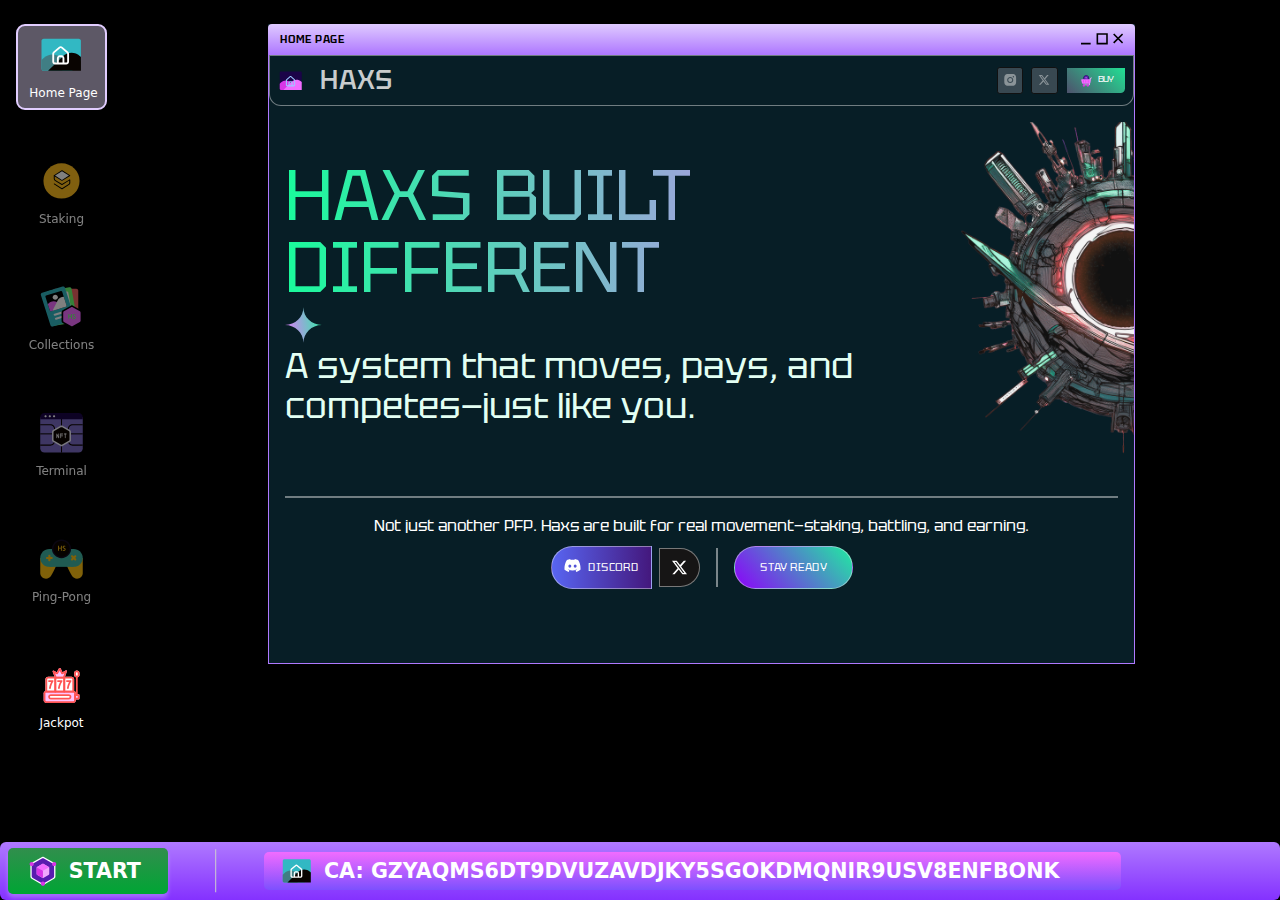
<file: index.html>
<html xmlns="http://www.w3.org/1999/xhtml" lang="en">

<head>
	<meta http-equiv="Content-Type" content="text/html; charset=utf-8" />
	<meta name="description" content="HTTrack is an easy-to-use website mirror utility. It allows you to download a World Wide website from the Internet to a local directory,building recursively all structures, getting html, images, and other files from the server to your computer. Links are rebuiltrelatively so that you can freely browse to the local site (works with any browser). You can mirror several sites together so that you can jump from one toanother. You can, also, update an existing mirror site, or resume an interrupted download. The robot is fully configurable, with an integrated help" />
	<meta name="keywords" content="httrack, HTTRACK, HTTrack, winhttrack, WINHTTRACK, WinHTTrack, offline browser, web mirror utility, aspirateur web, surf offline, web capture, www mirror utility, browse offline, local  site builder, website mirroring, aspirateur www, internet grabber, capture de site web, internet tool, hors connexion, unix, dos, windows 95, windows 98, solaris, ibm580, AIX 4.0, HTS, HTGet, web aspirator, web aspirateur, libre, GPL, GNU, free software" />
	<title>Local index - HTTrack Website Copier</title>
  <!-- Mirror and index made by HTTrack Website Copier/3.49-2 [XR&CO'2014] -->
	<style type="text/css">
	<!--

body {
	margin: 0;  padding: 0;  margin-bottom: 15px;  margin-top: 8px;
	background: #77b;
}
body, td {
	font: 14px "Trebuchet MS", Verdana, Arial, Helvetica, sans-serif;
	}

#subTitle {
	background: #000;  color: #fff;  padding: 4px;  font-weight: bold; 
	}

#siteNavigation a, #siteNavigation .current {
	font-weight: bold;  color: #448;
	}
#siteNavigation a:link    { text-decoration: none; }
#siteNavigation a:visited { text-decoration: none; }

#siteNavigation .current { background-color: #ccd; }

#siteNavigation a:hover   { text-decoration: none;  background-color: #fff;  color: #000; }
#siteNavigation a:active  { text-decoration: none;  background-color: #ccc; }


a:link    { text-decoration: underline;  color: #00f; }
a:visited { text-decoration: underline;  color: #000; }
a:hover   { text-decoration: underline;  color: #c00; }
a:active  { text-decoration: underline; }

#pageContent {
	clear: both;
	border-bottom: 6px solid #000;
	padding: 10px;  padding-top: 20px;
	line-height: 1.65em;
	background-image: url(backblue.gif);
	background-repeat: no-repeat;
	background-position: top right;
	}

#pageContent, #siteNavigation {
	background-color: #ccd;
	}


.imgLeft  { float: left;   margin-right: 10px;  margin-bottom: 10px; }
.imgRight { float: right;  margin-left: 10px;   margin-bottom: 10px; }

hr { height: 1px;  color: #000;  background-color: #000;  margin-bottom: 15px; }

h1 { margin: 0;  font-weight: bold;  font-size: 2em; }
h2 { margin: 0;  font-weight: bold;  font-size: 1.6em; }
h3 { margin: 0;  font-weight: bold;  font-size: 1.3em; }
h4 { margin: 0;  font-weight: bold;  font-size: 1.18em; }

.blak { background-color: #000; }
.hide { display: none; }
.tableWidth { min-width: 400px; }

.tblRegular       { border-collapse: collapse; }
.tblRegular td    { padding: 6px;  background-image: url(fade.gif);  border: 2px solid #99c; }
.tblHeaderColor, .tblHeaderColor td { background: #99c; }
.tblNoBorder td   { border: 0; }


// -->
</style>

</head>

<table width="76%" border="0" align="center" cellspacing="0" cellpadding="3" class="tableWidth">
	<tr>
	<td id="subTitle">HTTrack Website Copier - Open Source offline browser</td>
	</tr>
</table>
<table width="76%" border="0" align="center" cellspacing="0" cellpadding="0" class="tableWidth">
<tr class="blak">
<td>
	<table width="100%" border="0" align="center" cellspacing="1" cellpadding="0">
	<tr>
	<td colspan="6"> 
		<table width="100%" border="0" align="center" cellspacing="0" cellpadding="10">
		<tr> 
		<td id="pageContent"> 
<!-- ==================== End prologue ==================== -->

	<meta name="generator" content="HTTrack Website Copier/3.x">
	<TITLE>Local index - HTTrack</TITLE>
</HEAD>
<BODY>
<H1 ALIGN=Center>Index of locally available sites:</H1>
	<TABLE BORDER="0" WIDTH="100%" CELLSPACING="1" CELLPADDING="0">
		<TR>
			<TD BACKGROUND="fade.gif">
				&middot;
					<A HREF="www.haxz.xyz/index.html">
						haxOS
					</A>		
			</TD>
		</TR>
	</TABLE>
	<BR>
	<BR>
	<BR>
  	<H6 ALIGN="RIGHT">
	<I>Mirror and index made by HTTrack Website Copier [XR&amp;CO'2008]</I>
	</H6>
	<!-- Mirror and index made by HTTrack Website Copier/3.49-2 [XR&CO'2014] -->
	<!-- Thanks for using HTTrack Website Copier! -->
	<meta HTTP-EQUIV="Refresh" CONTENT="0; URL=www.haxz.xyz/index.html">


<!-- ==================== Start epilogue ==================== -->
		</td>
		</tr>
		</table>
	</td>
	</tr>
	</table>
</td>
</tr>
</table>

<table width="76%" border="0" align="center" valign="bottom" cellspacing="0" cellpadding="0">
	<tr>
	<td id="footer"><small>&copy; 2008 Xavier Roche & other contributors - Web Design: Leto Kauler.</small></td>
	</tr>
</table>

</body>

</html>
</file>
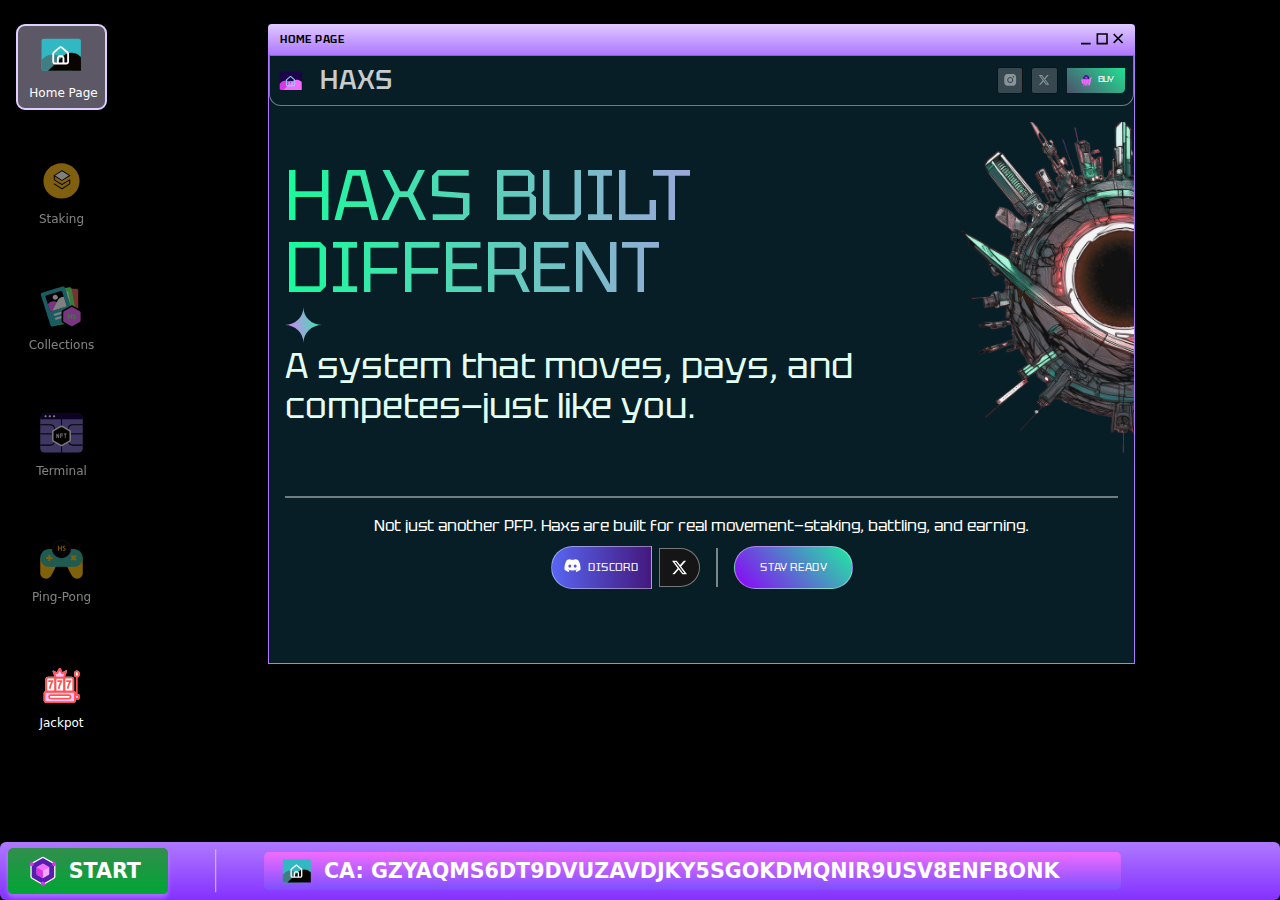
<file: www.haxz.xyz/index.html>
<!DOCTYPE html><html lang="en">
<meta http-equiv="content-type" content="text/html;charset=utf-8" /><head><meta charSet="utf-8"/><meta name="viewport" content="width=device-width, initial-scale=1"/><link rel="preload" href="_next/static/media/211ec60062daca5e-s.p.woff2" as="font" crossorigin="" type="font/woff2"/><link rel="preload" href="_next/static/media/4473ecc91f70f139-s.p.woff" as="font" crossorigin="" type="font/woff"/><link rel="preload" href="_next/static/media/463dafcda517f24f-s.p.woff" as="font" crossorigin="" type="font/woff"/><link rel="stylesheet" href="_next/static/css/c005a3554273a666.css" data-precedence="next"/><link rel="preload" as="script" fetchPriority="low" href="_next/static/chunks/webpack-55d3b0a844d4e2e8.js"/><script src="_next/static/chunks/fd9d1056-db232f7b95b1626a.js" async=""></script><script src="_next/static/chunks/117-85e0ee434f62fc7e.js" async=""></script><script src="_next/static/chunks/main-app-2dcde4753ea0d175.js" async=""></script><script src="_next/static/chunks/878-d68103a5f8ca9fd6.js" async=""></script><script src="_next/static/chunks/app/page-9ed33cae14cfff92.js" async=""></script><script src="_next/static/chunks/81-5c515911918bd050.js" async=""></script><script src="_next/static/chunks/app/layout-8e7dabebb57c6e56.js" async=""></script><title>haxOS</title><meta name="description" content="haxOS"/><link rel="icon" href="favicon.ico" type="image/x-icon" sizes="16x16"/><meta name="next-size-adjust"/><script src="_next/static/chunks/polyfills-42372ed130431b0a.js" noModule=""></script></head><body class="__variable_1e4310 __variable_c3aa02 __variable_c58efc antialiased h-screen bg-black flex flex-col md:flex-row"><div class="hidden md:flex"><div class="flex flex-col justify-start items-center w-[91px] gap-10 mx-4 my-6"><a class="flex flex-col justify-center items-center self-stretch flex-grow-0 flex-shrink-0 h-[86px] relative gap-2 rounded-[9px] bg-[#e9dbff]/40 border-2 border-[#e1cdff]" href="index.html"><img alt="Home Page" class="flex-grow-0 flex-shrink-0 w-[44.29px] h-[44.29px] relative" src="home-icon.svg"/><p class="self-stretch flex-grow-0 flex-shrink-0 w-[91px] text-xs text-center text-white">Home Page</p></a><div class="flex flex-col justify-center items-center self-stretch flex-grow-0 flex-shrink-0 h-[86px] relative gap-2 rounded-[9px]  cursor-not-allowed opacity-50"><img alt="Staking" class="flex-grow-0 flex-shrink-0 w-[44.29px] h-[44.29px] relative" src="staking-icon.svg"/><p class="self-stretch flex-grow-0 flex-shrink-0 w-[91px] text-xs text-center text-white">Staking</p></div><div class="flex flex-col justify-center items-center self-stretch flex-grow-0 flex-shrink-0 h-[86px] relative gap-2 rounded-[9px]  cursor-not-allowed opacity-50"><img alt="Collections" class="flex-grow-0 flex-shrink-0 w-[44.29px] h-[44.29px] relative" src="collections-icon.svg"/><p class="self-stretch flex-grow-0 flex-shrink-0 w-[91px] text-xs text-center text-white">Collections</p></div><div class="flex flex-col justify-center items-center self-stretch flex-grow-0 flex-shrink-0 h-[86px] relative gap-2 rounded-[9px]  cursor-not-allowed opacity-50"><img alt="Terminal" class="flex-grow-0 flex-shrink-0 w-[44.29px] h-[44.29px] relative" src="terminal-icon.svg"/><p class="self-stretch flex-grow-0 flex-shrink-0 w-[91px] text-xs text-center text-white">Terminal</p></div><div class="flex flex-col justify-center items-center self-stretch flex-grow-0 flex-shrink-0 h-[86px] relative gap-2 rounded-[9px]  cursor-not-allowed opacity-50"><img alt="Ping-Pong" class="flex-grow-0 flex-shrink-0 w-[44.29px] h-[44.29px] relative" src="ping-pong-icon.svg"/><p class="self-stretch flex-grow-0 flex-shrink-0 w-[91px] text-xs text-center text-white">Ping-Pong</p></div><a class="flex flex-col justify-center items-center self-stretch flex-grow-0 flex-shrink-0 h-[86px] relative gap-2 rounded-[9px] " href="jackpot.html"><img alt="Jackpot" class="flex-grow-0 flex-shrink-0 w-[44.29px] h-[44.29px] relative" src="jackpot-icon.svg"/><p class="self-stretch flex-grow-0 flex-shrink-0 w-[91px] text-xs text-center text-white">Jackpot</p></a></div></div><div class="md:hidden"><div style="background:linear-gradient(to top, #071e26, #1f5365)" class="fixed top-0 left-0 right-0 z-30 flex justify-between items-center self-stretch p-4 border-b border-black"><div class="flex items-center gap-2"><svg width="16" height="17" viewBox="0 0 16 17" fill="none" xmlns="http://www.w3.org/2000/svg" class="w-4 h-4 text-white"><circle cx="8" cy="8.5" r="7.5" stroke="currentColor" stroke-width="1"></circle><circle cx="8" cy="8.5" r="4.5" fill="currentColor"></circle></svg><p class="text-base font-medium text-white uppercase">Home Page</p></div><button class="p-1"><svg width="49" height="49" viewBox="0 0 49 49" fill="none" xmlns="http://www.w3.org/2000/svg" class="w-10 h-10 md:w-12 md:h-12" preserveAspectRatio="none"><defs><linearGradient id="paint0_linear_mobile_nav" x1="24.5" y1="49" x2="24.5" y2="0" gradientUnits="userSpaceOnUse"><stop stop-color="#00A534"></stop><stop offset="1" stop-color="#318E4D"></stop></linearGradient></defs><rect width="49" height="49" rx="24.5" fill="url(#paint0_linear_mobile_nav)"></rect><path d="M39.8873 31.8291V17.7916C39.8873 16.6377 39.2717 15.5714 38.2723 14.9937L26.115 7.9757C25.1155 7.39873 23.8843 7.39873 22.8849 7.9757L10.7284 14.9944C9.72887 15.5714 9.11328 16.6377 9.11328 17.7924V31.8298C9.11328 32.9837 9.72887 34.0501 10.7284 34.6278L22.8849 41.6465C23.8843 42.2235 25.1155 42.2235 26.115 41.6465L38.2715 34.6278C39.271 34.0508 39.8866 32.9845 39.8866 31.8298L39.8873 31.8291Z" fill="white"></path><path d="M38.3124 31.3695V18.2521C38.3124 17.3752 37.8446 16.565 37.0857 16.1269L25.7252 9.56784C24.9655 9.12973 24.0307 9.12973 23.271 9.56784L11.9113 16.1269C11.1516 16.565 10.6846 17.3752 10.6846 18.2521V31.3695C10.6846 32.2465 11.1524 33.0566 11.9113 33.4947L23.2718 40.0538C24.0314 40.4919 24.9663 40.4919 25.7259 40.0538L37.0864 33.4947C37.846 33.0566 38.3131 32.2465 38.3131 31.3695H38.3124Z" fill="#581CAF"></path><path d="M32.3136 28.786V20.8102C32.3136 20.502 32.1487 20.2168 31.8821 20.0624L24.9748 16.0748C24.7075 15.9204 24.3785 15.9204 24.1112 16.0748L17.2039 20.0624C16.9366 20.2168 16.7725 20.502 16.7725 20.8102V28.786C16.7725 29.0942 16.9373 29.3793 17.2039 29.5338L24.1112 33.5213C24.3785 33.6758 24.7075 33.6758 24.9748 33.5213L31.8821 29.5338C32.1495 29.3793 32.3136 29.0942 32.3136 28.786Z" fill="#F1A9FC"></path></svg></button></div></div><main class="flex-1 overflow-y-auto pt-[76px] md:pt-0"><div class="font-tektur"><div class="flex flex-col items-center justify-center w-full h-full mt-0 md:w-9/12 md:mx-auto md:mt-6 md:max-h-[40rem] bg-haxs"><div class="sticky top-0 z-10 w-full hidden md:block"><div class="self-stretch h-[30px] w-full relative overflow-hidden rounded-tl rounded-tr bg-gradient-to-t from-[#af79ff] to-[#dfcaff] flex items-center justify-between px-3"><div class="flex justify-start items-center gap-1.5"><p class="text-[11px] text-left text-black font-semibold">HOME PAGE</p> </div><div class="flex items-center"><svg viewBox="0 0 53 15" fill="none" xmlns="http://www.w3.org/2000/svg" class="h-3 w-auto"><path d="M0 13.2857H12.0714" stroke="black" stroke-width="2"></path><path d="M32.4992 13.2857H20.4277V1.21429H32.4992V13.2857Z" stroke="black" stroke-width="2"></path><path d="M40.8574 1.21429L52.0003 12.3572M52.0003 1.21429L40.8574 12.3572" stroke="black" stroke-width="2"></path></svg></div></div></div><div class="flex flex-col w-full overflow-y-auto border border-[#af79ff]"><div class="flex justify-between items-center w-full p-1 rounded-bl-xl rounded-br-xl border border-[#eee]/[0.46] bg-[#071E26] box-border "><div class="flex justify-center items-center flex-grow-0 flex-shrink-0 relative gap-[17px] ml-1"><img alt="HAXS Logo" class="flex-grow-0 flex-shrink-0 w-[25.17px] h-[25.17px] relative" src="images/home-banner/logo-haxs.svg"/><p class="flex-grow-0 flex-shrink-0 text-[27.11366844177246px] font-medium text-left text-[#eee]/[0.86]">HAXS</p></div><div class="flex justify-center items-center flex-grow-0 flex-shrink-0 gap-[9.770605087280273px] mr-1"><div class="flex justify-start items-start flex-grow-0 flex-shrink-0 gap-[7.309805393218994px]"><div class="flex justify-center items-center flex-grow-0 flex-shrink-0 gap-[3.5549445152282715px] p-[4.265933990478516px] rounded-[2.84px] bg-[#fdf2ff]/20 border-[0.36px] border-[#111]"><div class="flex flex-col justify-start items-start flex-grow-0 flex-shrink-0 h-[16.39px]"><div class="flex flex-col justify-start items-start flex-grow-0 flex-shrink-0 h-[16.39px] w-[16.39px] overflow-hidden"><div class="flex flex-col justify-center items-center flex-grow-0 flex-shrink-0 h-[16.39px] w-[16.39px] relative overflow-hidden py-[0.32781782746315px]"><img alt="Instagram" class="flex-grow-0 flex-shrink-0 w-[16.39px] h-[15.74px] relative" src="images/home-banner/instagram-icon.svg"/></div></div></div></div><div class="flex justify-center items-center flex-grow-0 flex-shrink-0 gap-[3.5549445152282715px] p-[4.265933990478516px] rounded-[2.84px] bg-[#fdf2ff]/20 border-[0.36px] border-[#111]"><div class="flex flex-col justify-start items-start flex-grow-0 flex-shrink-0 h-[16.39px]"><div class="flex flex-col justify-start items-start flex-grow-0 flex-shrink-0 h-[16.39px] w-[16.39px] overflow-hidden"><div class="flex flex-col justify-center items-center flex-grow-0 flex-shrink-0 h-[16.39px] w-[16.39px] relative overflow-hidden py-[0.32781782746315px]"><img alt="Twitter" class="flex-grow-0 flex-shrink-0 w-[16.39px] h-[15.74px] relative" src="images/home-banner/twitter-icon.svg"/></div></div></div></div></div><a href="https://letsbonk.fun/token/GZYaQMs6DT9DvuzAVdjky5sGoKDMqniR9USV8eNfbonk" target="_blank"><div class="flex justify-center items-center flex-grow-0 flex-shrink-0 h-[24.87px] relative gap-[5.180990695953369px] px-[12.434378623962402px] py-[5.180990695953369px] rounded-br-[4.52px]" style="background:linear-gradient(224deg, #19fb9b -18.96%, #4e516c 100%)"><img alt="Buy Icon" class="flex-grow-0 flex-shrink-0 w-[12.92px] h-[12.92px] relative" src="images/home-banner/buy-icon.svg"/><p class="flex-grow-0 flex-shrink-0 text-[9.325783729553223px] text-left text-white">BUY</p></div></a></div></div><div class="flex flex-col lg:flex-row justify-start items-center lg:justify-between lg:items-center w-full mx-auto bg-haxs font-tektur p-4 gap-8 lg:gap-4"><div><div class="flex flex-col justify-start items-start relative gap-[3.2787160873413086px]"><p class="text-7xl text-left bg-gradient-to-r from-[#19FB9B] to-[#E874FF] text-transparent bg-clip-text">HAXS BUILT DIFFERENT</p><svg width="37" height="36" viewBox="0 0 37 36" fill="none" xmlns="http://www.w3.org/2000/svg" class="flex-grow-0 flex-shrink-0" preserveAspectRatio="none"><path d="M36.8172 18.0666C31.7315 18.0666 27.1324 20.0564 23.8002 23.2763C20.4679 26.4962 18.4086 30.9402 18.4086 35.8545C18.4086 26.0319 10.1653 18.0666 0 18.0666C5.08577 18.0666 9.68481 16.0767 13.0171 12.8568C16.3494 9.63693 18.4086 5.19297 18.4086 0.278687C18.4086 5.19297 20.4679 9.63693 23.8002 12.8568C27.1324 16.0767 31.7315 18.0666 36.8172 18.0666Z" fill="url(#paint0_linear_500_17064)"></path><defs><linearGradient id="paint0_linear_500_17064" x1="40.1894" y1="0.278687" x2="-4.31212" y2="6.90804" gradientUnits="userSpaceOnUse"><stop stop-color="#19FB9B"></stop><stop offset="1" stop-color="#E874FF"></stop></linearGradient></defs></svg><p class="w-full lg:w-[647px] text-4xl text-left text-[#e3fff3]">A system that moves, pays, and competes—just like you.</p></div></div><div><img alt="Banner Image" class="w-full max-w-[350px] lg:w-[350px] h-auto" src="banner9552.png"/></div></div><div class="flex flex-col w-full mx-auto justify-center items-center bg-haxs gap-4 p-4"><div class="border border-[#eee]/[0.46] w-full"></div><div class="flex flex-col gap-2 items-center"><div><p class="w-full max-w-[689px] px-4 text-base text-center text-white">Not just another PFP. Haxs are built for real movement—staking, battling, and earning.</p></div><div><div class="flex flex-wrap justify-center items-center gap-4"><div class="flex justify-start items-center flex-grow-0 flex-shrink-0 gap-[7px]"><div class="flex justify-start items-center flex-grow-0 flex-shrink-0 gap-[7px]"><div class="flex justify-start items-start flex-grow-0 flex-shrink-0 relative overflow-hidden gap-[7.5px] p-3 rounded-tl-[27px] rounded-bl-[27px] bg-gradient-to-r from-[#5865f2] to-[#44187d] border-[0.75px] border-[#eee]/[0.46]"><img alt="Discord" class="flex-grow-0 flex-shrink-0 w-[17px] h-[12.96px]" src="images/home-banner/discord-icon.svg"/><p class="flex-grow-0 flex-shrink-0 text-[11.25px] text-center uppercase text-white">DISCORD</p></div><a href="#" target="_blank" rel="noopener noreferrer" class="flex justify-start items-center flex-grow-0 flex-shrink-0 w-[41px] h-[39px] relative overflow-hidden gap-[7.5px] p-3 rounded-tr-[27px] rounded-br-[27px] bg-[#161515] border-[0.75px] border-[#eee]/[0.46]"><img alt="Twitter/X" class="flex-grow-0 flex-shrink-0 w-[15px] h-[15px] relative" src="images/home-banner/twitter-x-icon.svg"/></a></div></div><img alt="Divider" class="flex-grow-0 flex-shrink-0" src="images/home-banner/vertical-divider.svg"/><div class="flex justify-start items-start flex-grow-0 flex-shrink-0 relative overflow-hidden gap-[7.5px] px-[24.75px] py-3 rounded-[27px] border-[0.75px] border-[#eee]/[0.46]" style="background:linear-gradient(227.51deg, #19fb9b -6.48%, #8c01fa 100.1%)"><p class="flex-grow-0 flex-shrink-0 text-[11.25px] text-center uppercase text-white">STAY READY</p></div></div></div></div></div><div class="flex flex-col w-full px-4 sm:px-8 md:px-16 lg:px-[70px] py-5 gap-5 mt-20"><div class="flex items-center gap-[22px] p-2.5"><svg width="33" height="32" viewBox="0 0 33 32" fill="none" xmlns="http://www.w3.org/2000/svg" class="flex-grow-0 flex-shrink-0 w-8 h-8" preserveAspectRatio="none"><g clip-path="url(#clip0_515_37448)"><path fill-rule="evenodd" clip-rule="evenodd" d="M30.008 26.6385C29.8955 22.2331 26.9711 18.5026 22.9594 17.1716L20.1662 25.2138C20.1662 25.2138 22.3033 28.7756 20.4286 32H24.7778H30.0267C30.0267 30.2191 30.0642 28.4007 30.008 26.6385ZM2.95703 26.9197V32H12.5552C10.6805 28.7756 12.8176 25.2138 12.8176 25.2138L10.0057 17.1716C5.91895 18.5214 2.95703 22.4019 2.95703 26.9197Z" fill="#B0B0B0"></path><path fill-rule="evenodd" clip-rule="evenodd" d="M28.1696 21.0521C27.1573 19.6274 25.7889 18.4464 24.1954 17.6778C23.9142 18.109 23.7642 18.6151 23.7642 19.14C23.7642 20.5835 24.9265 21.7645 26.3887 21.7645C27.0449 21.7645 27.6822 21.502 28.1696 21.0521ZM8.56096 17.7715C8.80467 18.1839 8.93589 18.6526 8.93589 19.14C8.93589 20.5835 7.75487 21.7645 6.3114 21.7645C5.73027 21.7645 5.16788 21.577 4.69922 21.2021C5.67403 19.7586 7.00502 18.5776 8.56096 17.7715Z" fill="#838383"></path><path fill-rule="evenodd" clip-rule="evenodd" d="M27.9822 20.8084C27.0636 19.5712 25.8639 18.5401 24.4766 17.809C24.2142 18.2027 24.0642 18.6714 24.0642 19.14C24.0642 20.4148 25.114 21.4458 26.3888 21.4458C26.9887 21.4458 27.551 21.2209 27.9822 20.8084ZM8.27981 17.9215C8.50476 18.2964 8.61724 18.7088 8.61724 19.14C8.61724 20.4148 7.58619 21.4458 6.31144 21.4458C5.78654 21.4458 5.29914 21.2771 4.88672 20.9584C5.7678 19.7024 6.93007 18.6714 8.27981 17.9215Z" fill="#969696"></path><path fill-rule="evenodd" clip-rule="evenodd" d="M8.01739 18.0902C8.20486 18.3902 8.31734 18.7463 8.31734 19.14C8.31734 20.246 7.41751 21.1271 6.31148 21.1271C5.84282 21.1271 5.41165 20.9771 5.07422 20.6959C5.86156 19.6462 6.87387 18.7651 8.01739 18.0902ZM27.7948 20.5647C26.9699 19.5149 25.9389 18.6339 24.7579 17.959C24.5329 18.2964 24.3829 18.6901 24.3829 19.14C24.3829 20.246 25.2828 21.1271 26.3888 21.1271C26.9324 21.1271 27.4386 20.9209 27.7948 20.5647Z" fill="#4B4B4B"></path><path fill-rule="evenodd" clip-rule="evenodd" d="M23.5785 17.3966C23.3723 17.3029 23.1661 17.2279 22.9599 17.1716L20.1666 25.2138C20.1666 25.2138 22.3037 28.7756 20.4291 32H22.435C23.1848 30.519 23.2785 28.8693 22.9036 27.2572C22.7536 26.5823 22.4724 25.7575 22.1163 25.1013L23.5785 17.3966ZM10.5498 32H12.5556C10.681 28.7756 12.8181 25.2138 12.8181 25.2138L10.0061 17.1716C9.79992 17.2279 9.59371 17.3029 9.40625 17.3966L10.8497 25.1013C10.5123 25.7575 10.2311 26.5823 10.0624 27.2572C9.68745 28.8693 9.79992 30.519 10.5498 32Z" fill="#838383"></path><path fill-rule="evenodd" clip-rule="evenodd" d="M16.4899 32H21.7014C23.576 28.7756 21.4389 25.2138 21.4389 25.2138L22.9574 17.1716L24.2884 10.1793L19.3956 17.0592L16.4899 21.1646L13.5842 17.0592L8.69141 10.1793L10.0036 17.1716L11.5221 25.2138C11.5221 25.2138 9.38502 28.7756 11.2597 32H16.4899Z" fill="#E7E7E7"></path><path fill-rule="evenodd" clip-rule="evenodd" d="M16.4912 32H17.5222V19.7024L16.4912 21.1646L15.4414 19.7024V32H16.4912Z" fill="#B0B0B0"></path><path fill-rule="evenodd" clip-rule="evenodd" d="M16.4916 21.1646L19.3973 17.0592V14.0223C18.5537 14.5472 17.5602 14.8659 16.4916 14.8659C15.4231 14.8659 14.4295 14.5472 13.5859 14.0223V17.0592L16.4916 21.1646Z" fill="#6D6D6D"></path><path fill-rule="evenodd" clip-rule="evenodd" d="M19.3956 14.0222V17.0592L24.2884 10.1792C24.2884 10.1792 23.8197 8.79202 22.0201 7.92969V9.31692C22.0201 11.304 20.9703 13.0474 19.3956 14.0222ZM13.5842 14.0222C12.0095 13.0474 10.941 11.304 10.941 9.31692V7.92969C9.16006 8.79202 8.69141 10.1792 8.69141 10.1792L13.5842 17.0592V14.0222Z" fill="#969696"></path><path fill-rule="evenodd" clip-rule="evenodd" d="M10.9414 9.31696C10.9414 11.3041 12.0099 13.0475 13.5846 14.0223C14.4282 14.5472 15.4218 14.8659 16.4903 14.8659C17.5589 14.8659 18.5524 14.5472 19.396 14.0223C20.9707 13.0475 22.0205 11.3041 22.0205 9.31696V7.92973V5.54895C22.0205 5.54895 20.2396 6.84244 17.6151 5.23026C14.9719 3.63682 10.9414 5.54895 10.9414 5.54895V7.92973V9.31696Z" fill="white"></path><path fill-rule="evenodd" clip-rule="evenodd" d="M10.9414 5.54892C10.9414 5.54892 14.9719 3.63679 17.6151 5.23023C20.2396 6.84241 22.0205 5.54892 22.0205 5.54892C22.0205 2.49326 19.5272 0 16.4903 0C13.4347 0 10.9414 2.49326 10.9414 5.54892Z" fill="#ADADAD"></path><path fill-rule="evenodd" clip-rule="evenodd" d="M2.95703 26.9197V27.3134H7.81233V32H8.58093V26.9197V24.9514C8.58093 24.7264 8.41222 24.5577 8.20601 24.5577C7.98105 24.5577 7.81233 24.7264 7.81233 24.9514V26.5448H2.95703C2.95703 26.676 2.95703 26.7885 2.95703 26.9197ZM30.008 26.6385C30.008 26.601 30.008 26.5823 30.008 26.5448H25.1714V24.9514C25.1714 24.7264 24.984 24.5577 24.7778 24.5577C24.5716 24.5577 24.4028 24.7264 24.4028 24.9514V26.9197V32H24.7778H25.1714V27.3134H30.0267C30.0267 27.0884 30.0267 26.8635 30.008 26.6385Z" fill="#E7E7E7"></path><path fill-rule="evenodd" clip-rule="evenodd" d="M13.4739 7.64849C13.5302 7.42354 13.7551 7.31106 13.9801 7.3673L15.0299 7.64849C15.2361 7.70473 15.3673 7.92969 15.3111 8.1359C15.2548 8.34211 15.0299 8.47333 14.8049 8.41709L13.7739 8.1359C13.5489 8.07966 13.4177 7.8547 13.4739 7.64849Z" fill="#59525E"></path><path d="M14.2448 8.58582H14.2398C14.0534 8.58582 13.9023 8.73689 13.9023 8.92325V9.28815C13.9023 9.47451 14.0534 9.62558 14.2398 9.62558H14.2448C14.4311 9.62558 14.5822 9.47451 14.5822 9.28815V8.92325C14.5822 8.73689 14.4311 8.58582 14.2448 8.58582Z" fill="#686868"></path><path d="M18.7253 8.58582H18.7202C18.5339 8.58582 18.3828 8.73689 18.3828 8.92325V9.28815C18.3828 9.47451 18.5339 9.62558 18.7202 9.62558H18.7253C18.9116 9.62558 19.0627 9.47451 19.0627 9.28815V8.92325C19.0627 8.73689 18.9116 8.58582 18.7253 8.58582Z" fill="#686868"></path><path fill-rule="evenodd" clip-rule="evenodd" d="M19.4916 7.64849C19.4354 7.42354 19.2104 7.31106 19.0042 7.3673L17.9544 7.64849C17.7482 7.70473 17.617 7.92969 17.6732 8.1359C17.7295 8.34211 17.9544 8.47333 18.1606 8.41709L19.2104 8.1359C19.4354 8.07966 19.5479 7.8547 19.4916 7.64849Z" fill="#59525E"></path><path fill-rule="evenodd" clip-rule="evenodd" d="M15.5352 11.6977C15.5352 11.4727 15.7226 11.304 15.9476 11.304H17.0349C17.2598 11.304 17.4285 11.4727 17.4285 11.6977C17.4285 11.9226 17.2598 12.1101 17.0349 12.1101H15.9476C15.7226 12.1101 15.5352 11.9226 15.5352 11.6977Z" fill="#4A4A4A"></path><path fill-rule="evenodd" clip-rule="evenodd" d="M14.3554 18.1652L13.793 17.3966V22.7768H14.3554V18.1652Z" fill="#E7E7E7"></path><path d="M14.0725 23.3767C14.4038 23.3767 14.6724 23.1081 14.6724 22.7768C14.6724 22.4455 14.4038 22.1769 14.0725 22.1769C13.7412 22.1769 13.4727 22.4455 13.4727 22.7768C13.4727 23.1081 13.7412 23.3767 14.0725 23.3767Z" fill="#B0B0B0"></path><path fill-rule="evenodd" clip-rule="evenodd" d="M18.6094 18.1652L19.1718 17.3966V22.7768H18.6094V18.1652Z" fill="#E7E7E7"></path><path d="M18.8889 23.3767C19.2203 23.3767 19.4888 23.1081 19.4888 22.7768C19.4888 22.4455 19.2203 22.1769 18.8889 22.1769C18.5576 22.1769 18.2891 22.4455 18.2891 22.7768C18.2891 23.1081 18.5576 23.3767 18.8889 23.3767Z" fill="#B0B0B0"></path></g><defs><clipPath id="clip0_515_37448"><rect width="32" height="32" fill="white" transform="translate(0.5)"></rect></clipPath></defs></svg><h2 class="flex-grow-0 flex-shrink-0 text-3xl md:text-5xl text-left text-[#e3fff3] font-hax"> WHAT IS HAXS?</h2></div><hr class="w-full border-t border-[#EEEEEE]/40"/> <div class="flex flex-col items-start md:flex-row md:items-center md:justify-between w-full py-2.5 gap-4 mt-4"><div class="flex flex-col justify-start items-start flex-grow"><p class="text-2xl md:text-4xl text-left text-white font-hax"> A SYSTEM BUILT ON MOVEMENT, OWNERSHIP, AND COMPETITION</p></div><a href="https://discord.gg/haxs" target="_blank" rel="noopener noreferrer" class="flex justify-start items-center flex-grow-0 flex-shrink-0 relative overflow-hidden gap-[7.5px] p-3 rounded-[30px] bg-gradient-to-r from-[#5865f2] to-[#44187d] border-[0.75px] border-[#eee]/[0.46] hover:opacity-90 transition-opacity"><svg width="18" height="14" viewBox="0 0 18 14" fill="none" xmlns="http://www.w3.org/2000/svg" class="flex-grow-0 flex-shrink-0 w-[17px] h-[13px]" preserveAspectRatio="none"><path d="M14.8913 1.6324C13.8075 1.13515 12.6459 0.768944 11.4311 0.559278C11.4091 0.555028 11.3871 0.565653 11.3751 0.585486C11.2256 0.851111 11.0599 1.19819 10.9444 1.47019C9.63756 1.27469 8.33777 1.27469 7.05781 1.47019C6.94235 1.19182 6.77023 0.851111 6.62077 0.585486C6.60873 0.565653 6.58677 0.555736 6.56481 0.559278C5.35073 0.768236 4.18906 1.13444 3.1046 1.6324C3.0954 1.63594 3.08689 1.64303 3.08194 1.65153C0.878312 4.94386 0.274103 8.15544 0.570187 11.3274C0.571603 11.3429 0.580103 11.3578 0.592145 11.367C2.04635 12.4352 3.45452 13.0833 4.83719 13.5126C4.85915 13.5197 4.88252 13.5112 4.89669 13.4927C5.22394 13.0465 5.51506 12.5754 5.7651 12.0803C5.77998 12.0513 5.76581 12.0166 5.73535 12.0052C5.27281 11.8296 4.83294 11.6157 4.40935 11.3734C4.37606 11.3536 4.37323 11.3061 4.40369 11.2827C4.49294 11.2162 4.58219 11.1467 4.66719 11.0766C4.68277 11.0639 4.70402 11.061 4.72244 11.0695C7.50477 12.3396 10.5166 12.3396 13.2656 11.0695C13.2841 11.061 13.3053 11.0632 13.3216 11.0766C13.4066 11.1467 13.4959 11.2169 13.5858 11.2834C13.617 11.3061 13.6149 11.3543 13.5809 11.3741C13.1573 11.6213 12.7174 11.831 12.2541 12.0052C12.2237 12.0166 12.2109 12.052 12.2251 12.081C12.4801 12.5754 12.7719 13.0465 13.0928 13.4927C13.1063 13.5119 13.1304 13.5197 13.1523 13.5133C14.5414 13.0833 15.9502 12.4352 17.4037 11.3677C17.4165 11.3585 17.4243 11.3444 17.4257 11.3288C17.7799 7.66174 16.8321 4.47636 14.9125 1.65294C14.909 1.64303 14.9005 1.63594 14.8913 1.6324ZM6.18089 9.39645C5.34294 9.39645 4.65302 8.62719 4.65302 7.68299C4.65302 6.73878 5.32948 5.96953 6.18089 5.96953C7.03869 5.96953 7.72223 6.74515 7.70877 7.68299C7.70877 8.6279 7.0316 9.39645 6.18089 9.39645ZM11.8299 9.39645C10.9926 9.39645 10.302 8.62719 10.302 7.68299C10.302 6.73878 10.9784 5.96953 11.8299 5.96953C12.6876 5.96953 13.3712 6.74515 13.3577 7.68299C13.3577 8.6279 12.6876 9.39645 11.8299 9.39645Z" fill="white"></path></svg><p class="flex-grow-0 flex-shrink-0 text-xs font-semibold text-center uppercase text-white font-sans"> JOIN OUR DISCORD</p></a></div><div class="flex flex-col md:flex-row justify-start items-stretch w-full gap-[23px] mt-8"><div class="flex flex-1 flex-col justify-end items-center w-full px-[18px] py-[22px] rounded-br-2xl bg-[#0f3f50] border border-[#1b2d29] shadow-[0px_9.63px_24.08px_0_rgba(14,4,0,0.24)] min-h-[150px]"><div class="flex flex-col justify-center items-center self-stretch flex-grow-0 flex-shrink-0 relative gap-2.5"><p class="self-stretch w-full text-xl font-bold text-left uppercase text-white/80 font-hax">HaxsFlow</p><p class="self-stretch w-full text-lg text-left text-white/80 font-sans"> HaxsFlow: A self-sustaining staking and volume system.</p></div></div><div class="flex flex-1 flex-col justify-end items-center w-full px-[18px] py-[22px] rounded-br-2xl bg-[#155e77] border border-[#1b2d29] shadow-[0px_9.63px_24.08px_0_rgba(14,4,0,0.24)] min-h-[150px]"><div class="flex flex-col justify-center items-center self-stretch flex-grow-0 flex-shrink-0 relative gap-2.5"><p class="self-stretch w-full text-xl font-bold text-left uppercase text-white/80 font-hax">PvP Arena</p><p class="self-stretch w-full text-lg text-left text-white/80 font-sans"> A battle zone where Haxs fight for supremacy.</p></div></div><div class="flex flex-1 flex-col justify-end items-center w-full px-[18px] py-[22px] rounded-br-2xl bg-[#1985aa] border border-[#1b2d29] shadow-[0px_9.63px_24.08px_0_rgba(14,4,0,0.24)] min-h-[150px]"><div class="flex flex-col justify-center items-center self-stretch flex-grow-0 flex-shrink-0 relative gap-2.5"><p class="self-stretch w-full text-xl font-bold text-left uppercase text-white/80 font-hax">THE TERMINAL</p><p class="self-stretch w-full text-lg text-left text-white/80 font-sans"> We don&#x27;t talk about that yet.</p></div></div></div></div><div class="relative flex flex-col w-full px-4 sm:px-8 md:px-16 lg:px-[70px] pt-20 pb-40 gap-5 bg-[url('images/stats-section/statsBg.svg')] bg-cover bg-center bg-no-repeat"><div class="flex flex-col gap-[13px] w-full mb-8"> <div class="flex items-center gap-[22px] p-2.5"><svg width="33" height="33" viewBox="0 0 33 33" fill="none" xmlns="http://www.w3.org/2000/svg" class="flex-grow-0 flex-shrink-0 w-8 h-8 relative" preserveAspectRatio="none"><g clip-path="url(#clip0_513_29836)"><path fill-rule="evenodd" clip-rule="evenodd" d="M29.3 15.35H23.3608C23.1486 15.3503 22.9451 15.4342 22.7944 15.5836L20.5528 17.8268C20.4663 17.9132 20.3612 17.9787 20.2454 18.0182C20.1297 18.0576 20.0064 18.07 19.8851 18.0544C19.7638 18.0388 19.6477 17.9956 19.5457 17.9281C19.4437 17.8607 19.3586 17.7707 19.2968 17.6652L15.5608 11.286C15.4371 11.075 15.2667 10.8952 15.0626 10.7604C14.8586 10.6256 14.6264 10.5393 14.3838 10.5083C14.1412 10.4772 13.8947 10.5022 13.6633 10.5812C13.4319 10.6603 13.2217 10.7914 13.0488 10.9644L12.2504 11.7612L12.2632 11.7836L8.9304 15.1164C8.77969 15.2657 8.57618 15.3496 8.364 15.35H3.7V5.74995C3.7 5.3256 3.86857 4.91864 4.16863 4.61858C4.46869 4.31852 4.87565 4.14995 5.3 4.14995H27.7C28.1243 4.14995 28.5313 4.31852 28.8314 4.61858C29.1314 4.91864 29.3 5.3256 29.3 5.74995V15.35ZM29.3 28.15C29.3 28.5743 29.1314 28.9813 28.8314 29.2813C28.5313 29.5814 28.1243 29.75 27.7 29.75H5.3C4.87565 29.75 4.46869 29.5814 4.16863 29.2813C3.86857 28.9813 3.7 28.5743 3.7 28.15V18.55H9.692C9.9048 18.55 10.108 18.4652 10.2584 18.3164L13.2024 15.3708C13.2889 15.2843 13.394 15.2188 13.5098 15.1793C13.6255 15.1399 13.7488 15.1275 13.8701 15.1431C13.9914 15.1587 14.1075 15.2019 14.2095 15.2694C14.3115 15.3368 14.3966 15.4268 14.4584 15.5324C17.9752 21.5356 17.2744 20.334 18.1688 21.8748C18.2918 22.0863 18.4617 22.2668 18.6654 22.4024C18.8691 22.538 19.1012 22.625 19.3438 22.6569C19.5864 22.6887 19.8331 22.6645 20.0649 22.586C20.2967 22.5076 20.5074 22.377 20.6808 22.2044L24.1176 18.7836C24.1914 18.7093 24.2792 18.6505 24.3758 18.6104C24.4725 18.5703 24.5761 18.5497 24.6808 18.55H29.3V28.15ZM29.3 0.949951H3.7C2.85131 0.949951 2.03737 1.28709 1.43726 1.88721C0.837142 2.48733 0.5 3.30126 0.5 4.14995L0.5 29.75C0.5 30.5986 0.837142 31.4126 1.43726 32.0127C2.03737 32.6128 2.85131 32.95 3.7 32.95H29.3C30.1487 32.95 30.9626 32.6128 31.5627 32.0127C32.1629 31.4126 32.5 30.5986 32.5 29.75V4.14995C32.5 3.30126 32.1629 2.48733 31.5627 1.88721C30.9626 1.28709 30.1487 0.949951 29.3 0.949951Z" fill="#E3FFF3"></path></g><defs><clipPath id="clip0_513_29836"><rect width="32" height="32" fill="white" transform="translate(0.5 0.949951)"></rect></clipPath></defs></svg><h2 class="text-5xl text-left text-[#e3fff3] font-hax">LIVE STATS</h2></div><hr class="w-full border-t border-[#EEEEEE]/40"/></div><div class="flex flex-col md:flex-row justify-center items-stretch md:items-center w-full gap-8 md:gap-[34px]"><div class="flex w-full md:flex-1 flex-col justify-center items-center gap-[21px] p-[42px] rounded-br-2xl bg-[#eee]/5 border border-[#eee]/[0.46] min-h-[175px]"><p class="text-2xl text-center text-white font-hax uppercase">NFTS STACKED</p><p class="text-5xl font-bold text-center text-white font-hax">XXX</p></div><div class="flex w-full md:flex-1 flex-col justify-center items-center gap-[21px] p-[42px] rounded-br-2xl bg-[#eee]/5 border border-[#eee]/[0.46] min-h-[175px]"><p class="text-2xl text-center text-white font-hax uppercase">JACKPOT PAYOUTS</p><p class="text-5xl font-bold text-center text-white font-hax">$XXXXXXXX</p></div></div></div><div class="flex flex-col justify-start items-center w-full gap-20 py-[22px] bg-[#001017]"><div class="flex flex-col justify-start items-center self-stretch relative gap-5"><div class="flex justify-center items-center  relative gap-[22px] p-2.5"><svg width="32" height="32" viewBox="0 0 32 32" fill="none" xmlns="http://www.w3.org/2000/svg" class="flex-grow-0 flex-shrink-0 w-8 h-8 relative" preserveAspectRatio="none"><g clip-path="url(#clip0_2059_24497)"><path d="M28.1875 12.1875C28.1875 5.4675 22.72 0 16 0C9.28 0 3.8125 5.4675 3.8125 12.1875C3.81167 13.8294 4.14353 15.4544 4.78805 16.9645C5.43256 18.4746 6.37637 19.8385 7.5625 20.9737V31.0625C7.56245 31.2223 7.60327 31.3795 7.68108 31.5192C7.75889 31.6588 7.8711 31.7762 8.00706 31.8602C8.14302 31.9443 8.29821 31.9922 8.45789 31.9993C8.61756 32.0065 8.77642 31.9728 8.91938 31.9013L16 28.3606L23.0806 31.9013C23.2236 31.9728 23.3824 32.0065 23.5421 31.9993C23.7018 31.9922 23.857 31.9443 23.9929 31.8602C24.1289 31.7762 24.2411 31.6588 24.3189 31.5192C24.3967 31.3795 24.4375 31.2223 24.4375 31.0625V20.9737C25.6236 19.8385 26.5674 18.4746 27.212 16.9645C27.8565 15.4544 28.1883 13.8294 28.1875 12.1875ZM5.6875 12.1875C5.6875 6.5 10.3125 1.875 16 1.875C21.6875 1.875 26.3125 6.5 26.3125 12.1875C26.3125 17.875 21.6875 22.5 16 22.5C10.3125 22.5 5.6875 17.875 5.6875 12.1875ZM22.5625 29.5456L16.4194 26.4737C16.2892 26.4086 16.1456 26.3747 16 26.3747C15.8544 26.3747 15.7108 26.4086 15.5806 26.4737L9.4375 29.5456V22.4531C11.3962 23.708 13.6737 24.375 16 24.375C18.3263 24.375 20.6038 23.708 22.5625 22.4531V29.5456Z" fill="#E3FFF3"></path><path d="M10.4737 18.4681C10.4126 18.6564 10.4126 18.8592 10.4738 19.0474C10.535 19.2357 10.6542 19.3997 10.8143 19.5161C10.9745 19.6324 11.1673 19.6951 11.3653 19.6951C11.5632 19.6952 11.7561 19.6325 11.9162 19.5162L16.0006 16.5494L20.085 19.5162C20.2452 19.6325 20.438 19.6952 20.636 19.6951C20.8339 19.6951 21.0268 19.6324 21.1869 19.5161C21.347 19.3997 21.4662 19.2357 21.5274 19.0474C21.5886 18.8592 21.5886 18.6564 21.5275 18.4681L19.965 13.6669L24.0494 10.7C24.2095 10.5838 24.3288 10.4199 24.3901 10.2318C24.4514 10.0436 24.4516 9.84093 24.3907 9.65267C24.3298 9.46442 24.2109 9.30026 24.051 9.18369C23.8911 9.06713 23.6985 9.00414 23.5006 9.00374H18.4525L16.89 4.20249C16.8289 4.01401 16.7097 3.84971 16.5495 3.73319C16.3893 3.61666 16.1962 3.55389 15.9981 3.55389C15.8 3.55389 15.607 3.61666 15.4467 3.73319C15.2865 3.84971 15.1673 4.01401 15.1062 4.20249L13.5437 9.00374H8.50061C8.30253 9.00361 8.10951 9.06622 7.94922 9.18259C7.78893 9.29896 7.66962 9.46311 7.6084 9.65149C7.54718 9.83987 7.5472 10.0428 7.60845 10.2312C7.66971 10.4195 7.78905 10.5837 7.94936 10.7L12.0337 13.6669L10.4737 18.4681ZM11.3862 10.8787H14.23C14.428 10.8788 14.6209 10.8162 14.7811 10.6999C14.9413 10.5836 15.0606 10.4195 15.1219 10.2312L16.0006 7.52624L16.8794 10.2312C16.9406 10.4195 17.0599 10.5836 17.2201 10.6999C17.3803 10.8162 17.5732 10.8788 17.7712 10.8787H20.615L18.3131 12.5506C18.1529 12.667 18.0337 12.8311 17.9725 13.0193C17.9113 13.2076 17.9113 13.4104 17.9725 13.5987L18.8512 16.3037L16.5506 14.6319C16.3904 14.5154 16.1974 14.4527 15.9994 14.4527C15.8013 14.4527 15.6083 14.5154 15.4481 14.6319L13.1475 16.3037L14.0262 13.5987C14.0877 13.4107 14.088 13.2081 14.0273 13.0198C13.9666 12.8315 13.8478 12.6673 13.6881 12.5506L11.3862 10.8787Z" fill="#E3FFF3"></path></g><defs><clipPath id="clip0_2059_24497"><rect width="32" height="32" fill="white"></rect></clipPath></defs></svg><p class="text-2xl md:text-[47.134273529052734px] text-left text-[#e3fff3]">STAKING REWARDS</p><svg width="32" height="32" viewBox="0 0 32 32" fill="none" xmlns="http://www.w3.org/2000/svg" class="flex-grow-0 flex-shrink-0 w-8 h-8 relative" preserveAspectRatio="none"><g clip-path="url(#clip0_2059_24501)"><path d="M28.1875 12.1875C28.1875 5.4675 22.72 0 16 0C9.28 0 3.8125 5.4675 3.8125 12.1875C3.81167 13.8294 4.14353 15.4544 4.78805 16.9645C5.43256 18.4746 6.37637 19.8385 7.5625 20.9737V31.0625C7.56245 31.2223 7.60327 31.3795 7.68108 31.5192C7.75889 31.6588 7.8711 31.7762 8.00706 31.8602C8.14302 31.9443 8.29821 31.9922 8.45789 31.9993C8.61756 32.0065 8.77642 31.9728 8.91938 31.9013L16 28.3606L23.0806 31.9013C23.2236 31.9728 23.3824 32.0065 23.5421 31.9993C23.7018 31.9922 23.857 31.9443 23.9929 31.8602C24.1289 31.7762 24.2411 31.6588 24.3189 31.5192C24.3967 31.3795 24.4375 31.2223 24.4375 31.0625V20.9737C25.6236 19.8385 26.5674 18.4746 27.212 16.9645C27.8565 15.4544 28.1883 13.8294 28.1875 12.1875ZM5.6875 12.1875C5.6875 6.5 10.3125 1.875 16 1.875C21.6875 1.875 26.3125 6.5 26.3125 12.1875C26.3125 17.875 21.6875 22.5 16 22.5C10.3125 22.5 5.6875 17.875 5.6875 12.1875ZM22.5625 29.5456L16.4194 26.4737C16.2892 26.4086 16.1456 26.3747 16 26.3747C15.8544 26.3747 15.7108 26.4086 15.5806 26.4737L9.4375 29.5456V22.4531C11.3962 23.708 13.6737 24.375 16 24.375C18.3263 24.375 20.6038 23.708 22.5625 22.4531V29.5456Z" fill="#E3FFF3"></path><path d="M10.4737 18.4681C10.4126 18.6564 10.4126 18.8592 10.4738 19.0474C10.535 19.2357 10.6542 19.3997 10.8143 19.5161C10.9745 19.6324 11.1673 19.6951 11.3653 19.6951C11.5632 19.6952 11.7561 19.6325 11.9162 19.5162L16.0006 16.5494L20.085 19.5162C20.2452 19.6325 20.438 19.6952 20.636 19.6951C20.8339 19.6951 21.0268 19.6324 21.1869 19.5161C21.347 19.3997 21.4662 19.2357 21.5274 19.0474C21.5886 18.8592 21.5886 18.6564 21.5275 18.4681L19.965 13.6669L24.0494 10.7C24.2095 10.5838 24.3288 10.4199 24.3901 10.2318C24.4514 10.0436 24.4516 9.84093 24.3907 9.65267C24.3298 9.46442 24.2109 9.30026 24.051 9.18369C23.8911 9.06713 23.6985 9.00414 23.5006 9.00374H18.4525L16.89 4.20249C16.8289 4.01401 16.7097 3.84971 16.5495 3.73319C16.3893 3.61666 16.1962 3.55389 15.9981 3.55389C15.8 3.55389 15.607 3.61666 15.4467 3.73319C15.2865 3.84971 15.1673 4.01401 15.1062 4.20249L13.5437 9.00374H8.50061C8.30253 9.00361 8.10951 9.06622 7.94922 9.18259C7.78893 9.29896 7.66962 9.46311 7.6084 9.65149C7.54718 9.83987 7.5472 10.0428 7.60845 10.2312C7.66971 10.4195 7.78905 10.5837 7.94936 10.7L12.0337 13.6669L10.4737 18.4681ZM11.3862 10.8787H14.23C14.428 10.8788 14.6209 10.8162 14.7811 10.6999C14.9413 10.5836 15.0606 10.4195 15.1219 10.2312L16.0006 7.52624L16.8794 10.2312C16.9406 10.4195 17.0599 10.5836 17.2201 10.6999C17.3803 10.8162 17.5732 10.8788 17.7712 10.8787H20.615L18.3131 12.5506C18.1529 12.667 18.0337 12.8311 17.9725 13.0193C17.9113 13.2076 17.9113 13.4104 17.9725 13.5987L18.8512 16.3037L16.5506 14.6319C16.3904 14.5154 16.1974 14.4527 15.9994 14.4527C15.8013 14.4527 15.6083 14.5154 15.4481 14.6319L13.1475 16.3037L14.0262 13.5987C14.0877 13.4107 14.088 13.2081 14.0273 13.0198C13.9666 12.8315 13.8478 12.6673 13.6881 12.5506L11.3862 10.8787Z" fill="#E3FFF3"></path></g><defs><clipPath id="clip0_2059_24501"><rect width="32" height="32" fill="white"></rect></clipPath></defs></svg></div></div><div class="flex flex-col lg:flex-row justify-between items-start w-full max-w-[1000px] px-4 gap-8 lg:gap-0"><div class="flex flex-col justify-start items-start w-full lg:w-[471px] gap-[27px] mb-8 lg:mb-0"><p class="self-stretch w-full text-2xl md:text-4xl text-left text-white">YOUR HAX. YOUR STAKE. YOUR EARNINGS.</p><p class="self-stretch w-full text-xl text-left text-[#848484]">70% of the volume → NFT Stakers</p><p class="self-stretch w-full text-xl text-left text-[#848484]">10% → Jackpot Pool (Rastgele günlük kazanan.)</p><p class="self-stretch w-full text-xl text-left text-[#848484]"> 20% → Development &amp; Team.</p><div class="flex justify-start w-full items-start relative overflow-hidden gap-[7.5px] px-[24.75px] py-3 rounded-[27px] border-[0.75px] border-[#eee]/[0.46]" style="background:linear-gradient(227.51deg, #19fb9b -6.48%, #8c01fa 100.1%);box-shadow:0px 4px 4px 0 rgba(255,255,255,0.25)"><p class="w-full text-[11.25px] text-center uppercase text-white">STAKE YOUR HAX &amp; EARN</p></div></div><div class="flex flex-col justify-end items-center w-full lg:w-[461px] h-[450px] px-[18px] py-[22px] rounded-br-2xl bg-[#0a252f] border-[0.8px] border-[#eee]/[0.46]" style="box-shadow:0px 9.633333206176758px 24.083332061767578px 0 rgba(14,4,0,0.24)"></div></div></div><div class="flex items-center justify-center w-full py-16 bg-haxs"><img alt="Haxs Collection Banner" class="w-full h-auto object-contain" src="collectionBannerImage1cc9.png"/></div><div class="relative flex flex-col w-full px-4 sm:px-8 md:px-16 lg:px-[70px] py-24 gap-10 bg-cover bg-center bg-no-repeat min-h-[600px]" style="background-image:url(_next/static/media/terminal.2d80dec7.gif)"><div class="flex flex-col gap-[13px] w-full"><div class="flex items-center gap-[22px] p-2.5"><svg width="32" height="32" viewBox="0 0 32 32" fill="none" xmlns="http://www.w3.org/2000/svg" class="flex-grow-0 flex-shrink-0 w-8 h-8" preserveAspectRatio="none"><path d="M28.948 7.05333L22.2813 0.386667C22.028 0.146667 21.6946 0 21.3346 0H6.66797C4.46797 0 2.66797 1.8 2.66797 4V28C2.66797 30.2 4.46797 32 6.66797 32H25.3346C27.5346 32 29.3346 30.2 29.3346 28V8C29.3346 7.64 29.188 7.30667 28.948 7.05333ZM26.1213 8H21.3346V3.21333L26.1213 8ZM26.668 28C26.668 28.7333 26.068 29.3333 25.3346 29.3333H6.66797C5.93464 29.3333 5.33464 28.7333 5.33464 28V4C5.33464 3.26667 5.93464 2.66667 6.66797 2.66667H18.668V9.33333C18.668 10.0667 19.268 10.6667 20.0013 10.6667H26.668V28Z" fill="#E3FFF3"></path><path d="M16.0013 27.9999C16.7377 27.9999 17.3346 27.403 17.3346 26.6666C17.3346 25.9302 16.7377 25.3333 16.0013 25.3333C15.2649 25.3333 14.668 25.9302 14.668 26.6666C14.668 27.403 15.2649 27.9999 16.0013 27.9999Z" fill="#E3FFF3"></path><path d="M16.0013 24.0667C15.268 24.0667 14.668 23.4667 14.668 22.7333C14.668 21.48 15.1613 20.2933 16.0546 19.4L17.3213 18.1333C18.0013 17.4533 18.028 16.5467 17.8146 15.9333C17.708 15.6 17.3346 14.8267 16.3746 14.6933C16.2413 14.68 16.1213 14.6667 16.0013 14.6667C14.5346 14.6667 13.3346 15.8667 13.3346 17.3333C13.3346 18.0667 12.7346 18.6667 12.0013 18.6667C11.268 18.6667 10.668 18.0667 10.668 17.3333C10.668 14.3867 13.0546 12 16.0013 12C16.2413 12 16.4813 12.0133 16.7213 12.0533C18.428 12.28 19.7746 13.4133 20.3346 15.08C20.9213 16.84 20.4946 18.72 19.2013 20.0133L17.9346 21.28C17.548 21.6667 17.3346 22.1867 17.3346 22.7333C17.3346 23.4667 16.7346 24.0667 16.0013 24.0667Z" fill="#E3FFF3"></path></svg><h2 class="text-5xl text-left text-[#e3fff3] font-tektur">TERMINAL??</h2></div><hr class="w-full border-t border-[#EEEEEE]/40"/></div><div class="flex flex-1 items-center justify-center"><div class="relative w-full lg:w-2/3 h-[350px]"><div class="absolute inset-0 blur-2xl" style="background:radial-gradient(ellipse at center, rgba(74, 222, 128, 0.3) 0%, transparent 70%)"></div><div class="absolute bg-repeat opacity-20" style="background-image:url(_next/static/media/binary.8d230c5c.svg);background-size:auto"></div><div class="absolute inset-0 flex items-center justify-center"><div class="relative inline-block px-4 pr-8 py-2 border border-white/40"><p class="text-2xl text-center text-[#e3fff3] font-tektur whitespace-nowrap">You&#x27;re not ready yet_</p></div></div></div></div></div><div class="flex flex-col lg:flex-row justify-center lg:justify-around items-center w-full bg-[#081018] py-12 px-4 sm:px-8 md:px-16 lg:px-[70px] gap-8 lg:gap-16"><div class="flex-shrink-0 relative"><img alt="Haxs Footer Image" class="object-contain" src="_next/static/media/homefooterimg.b81718a9.svg"/></div><div class="flex flex-col justify-start items-center lg:items-start gap-8"><p class="text-4xl font-medium text-left text-[#e3fff3] font-hax">HAXS</p><p class="w-full max-w-[450px] text-sm text-center lg:text-left text-[#eee]/[0.46] font-sans">HaxsAI, built on Solana, offers passive $USDT income and community value.<br/>It utilizes transaction fees and automated rewards to benefit $HAXS holders with a fair, transparent system.</p><div class="flex flex-wrap justify-center lg:justify-start items-center gap-4"><div class="flex justify-start items-center"><a href="#" target="_blank" rel="noopener noreferrer" class="flex items-center gap-[7px] p-3 rounded-l-[27px] bg-gradient-to-r from-[#5865f2] to-[#44187d] border-[0.75px] border-[#eee]/[0.46] hover:opacity-90 transition-opacity"><svg width="17" height="14" viewBox="0 0 17 14" fill="none" xmlns="http://www.w3.org/2000/svg" class="w-[17px] h-[13px]" preserveAspectRatio="none"><path d="M14.3913 1.92562C13.3075 1.42837 12.1459 1.06216 10.9311 0.85249C10.9091 0.84824 10.8871 0.858865 10.8751 0.878699C10.7256 1.14432 10.5599 1.49141 10.4444 1.76341C9.13756 1.56791 7.83777 1.56791 6.55781 1.76341C6.44235 1.48503 6.27023 1.14432 6.12077 0.878699C6.10873 0.858865 6.08677 0.848949 6.06481 0.85249C4.85073 1.06145 3.68906 1.42766 2.6046 1.92562C2.5954 1.92916 2.58689 1.93624 2.58194 1.94474C0.378312 5.23707 -0.225897 8.44866 0.0701868 11.6206C0.0716035 11.6362 0.0801035 11.651 0.0921451 11.6602C1.54635 12.7284 2.95452 13.3765 4.33719 13.8058C4.35915 13.8129 4.38252 13.8044 4.39669 13.786C4.72394 13.3397 5.01506 12.8687 5.2651 12.3735C5.27998 12.3445 5.26581 12.3098 5.23535 12.2984C4.77281 12.1228 4.33294 11.9089 3.90935 11.6666C3.87606 11.6468 3.87323 11.5993 3.90369 11.5759C3.99294 11.5094 4.08219 11.4399 4.16719 11.3698C4.18277 11.3571 4.20402 11.3542 4.22244 11.3627C7.00477 12.6328 10.0166 12.6328 12.7656 11.3627C12.7841 11.3542 12.8053 11.3564 12.8216 11.3698C12.9066 11.4399 12.9959 11.5101 13.0858 11.5767C13.117 11.5993 13.1149 11.6475 13.0809 11.6673C12.6573 11.9145 12.2174 12.1242 11.7541 12.2984C11.7237 12.3098 11.7109 12.3452 11.7251 12.3742C11.9801 12.8687 12.2719 13.3397 12.5928 13.786C12.6063 13.8051 12.6304 13.8129 12.6523 13.8065C14.0414 13.3765 15.4502 12.7284 16.9037 11.6609C16.9165 11.6517 16.9243 11.6376 16.9257 11.622C17.2799 7.95495 16.3321 4.76957 14.4125 1.94616C14.409 1.93624 14.4005 1.92916 14.3913 1.92562ZM5.68089 9.68966C4.84294 9.68966 4.15302 8.92041 4.15302 7.9762C4.15302 7.03199 4.82948 6.26274 5.68089 6.26274C6.53869 6.26274 7.22223 7.03837 7.20877 7.9762C7.20877 8.92112 6.5316 9.68966 5.68089 9.68966ZM11.3299 9.68966C10.4926 9.68966 9.80198 8.92041 9.80198 7.9762C9.80198 7.03199 10.4784 6.26274 11.3299 6.26274C12.1876 6.26274 12.8712 7.03837 12.8577 7.9762C12.8577 8.92112 12.1876 9.68966 11.3299 9.68966Z" fill="white"></path></svg><p class="text-[11.25px] text-center uppercase text-white font-sans">DISCORD</p></a><a href="#" target="_blank" rel="noopener noreferrer" class="flex items-center p-3 rounded-r-[27px] bg-[#161515] border-y-[0.75px] border-r-[0.75px] border-[#eee]/[0.46] hover:opacity-90 transition-opacity"><svg width="16" height="16" viewBox="0 0 16 16" fill="none" xmlns="http://www.w3.org/2000/svg" class="w-[15px] h-[15px]" preserveAspectRatio="xMidYMid meet"><g clip-path="url(#clip0_567_81158)"><path d="M12.3125 1.57202H14.6138L9.5875 7.31515L15.5 15.1314H10.8719L7.24438 10.392L3.09812 15.1314H0.793125L6.16813 8.98702L0.5 1.57202H5.24563L8.52125 5.9039L12.3125 1.57202ZM11.5044 13.7558H12.7787L4.55125 2.87577H3.1825L11.5044 13.7558Z" fill="white"></path></g><defs><clipPath id="clip0_567_81158"><rect width="15" height="15" fill="white" transform="translate(0.5 0.851562)"></rect></clipPath></defs></svg></a></div><div class="hidden md:block w-[1px] h-10 bg-[#EEEEEE]/40"></div><a href="#" class="flex items-center px-[24.75px] py-3 rounded-[27px] border-[0.75px] border-[#eee]/[0.46] text-[11.25px] text-center uppercase text-white font-sans bg-gradient-to-r from-[#19fb9b] to-[#8c01fa] hover:opacity-90 transition-opacity">STAY READY</a></div></div></div></div></div></div></main><div class="hidden md:block"><div class="fixed bottom-0 left-0 right-0 z-10 flex justify-between items-center w-full px-2 py-1.5 rounded-md bg-gradient-to-b from-[#af79ff] to-[#8431ff]"><div class="flex justify-start items-center relative gap-[47px]"><div class="flex justify-start items-center h-[45.56px] relative overflow-hidden gap-[10.65573787689209px] pl-[18.852458953857422px] pr-[27.04918098449707px] py-[11.475410461425781px] rounded-[5px] bg-gradient-to-t from-[#00a534] to-[#318e4d] cursor-pointer" style="box-shadow:0px 4px 4px 0 rgba(255,255,255,0.25)"><img alt="Logo" class="w-[31.15px] h-[31.15px] relative" src="logo.svg"/><p class="text-[20.636127471923828px] font-bold text-center uppercase text-white">START</p></div><svg width="2" height="44" viewBox="0 0 2 44" fill="none" xmlns="http://www.w3.org/2000/svg" class="" preserveAspectRatio="none"><path d="M0.705078 0.278687V43.2787" stroke="#CFCFCF"></path></svg><div class="flex justify-start items-center h-[38px] overflow-hidden gap-[10.65573787689209px] px-[17px] py-[11.475410461425781px] rounded-[5px] bg-gradient-to-t from-[#7d50fe] to-[#f16cff]"><div class="flex justify-start items-center relative gap-[11px]"><img alt="Home Page Icon" class="w-[32px] h-[32px] relative" src="home-icon.svg"/><p class="text-[20.636127471923828px] font-bold text-center uppercase text-white">CA: GZYaQMs6DT9DvuzAVdjky5sGoKDMqniR9USV8eNfbonk </p></div><div class="flex justify-start items-center h-[38px] overflow-hidden gap-[10.65573787689209px] px-[17px] py-[11.475410461425781px] rounded-[5px] bg-gradient-to-t from-[#7d50fe] to-[#f16cff]"><div class="flex justify-start items-center relative gap-[11px]"></div></div></div></div></body>
</html>
</file>
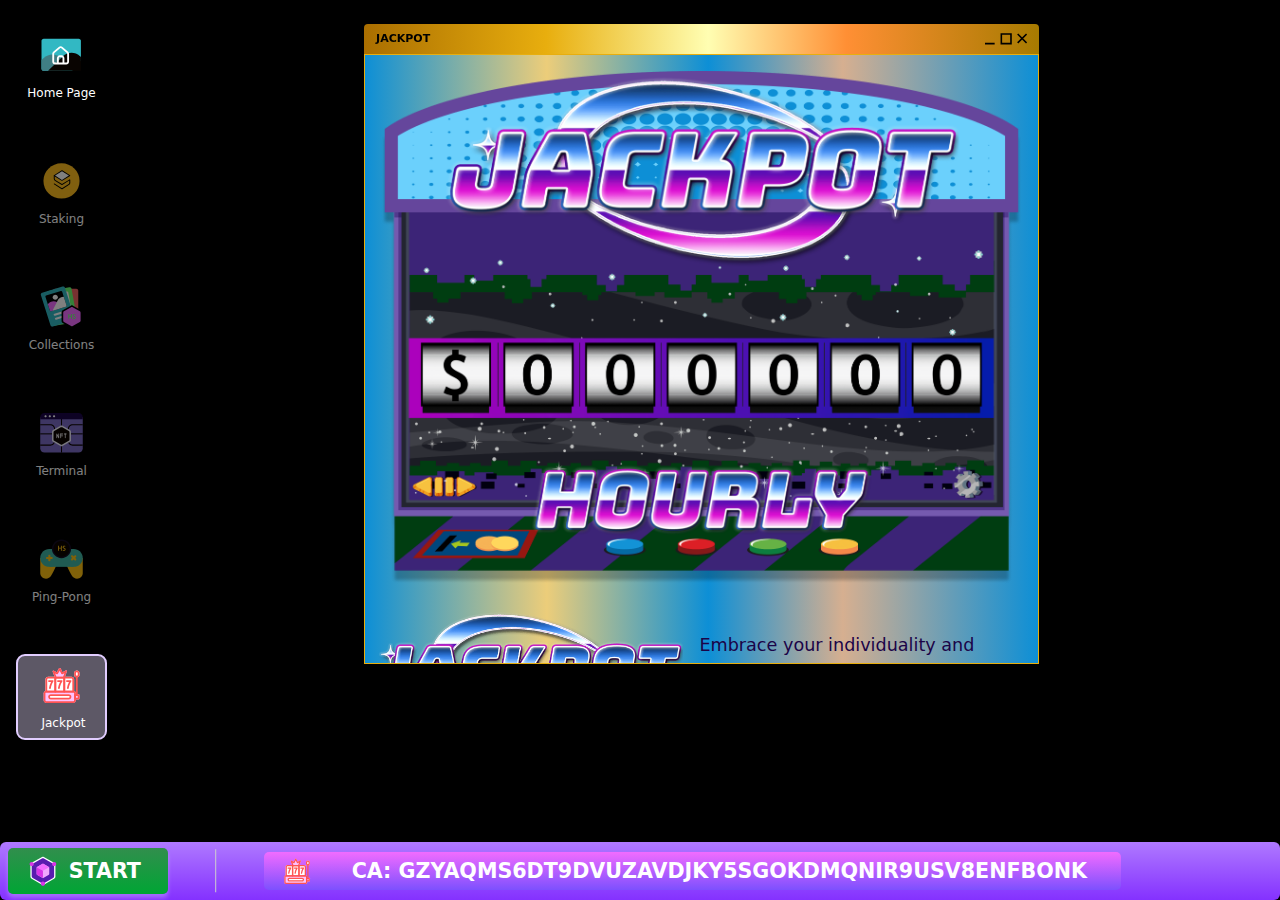
<file: www.haxz.xyz/jackpot.html>
<!DOCTYPE html><html lang="en">
<meta http-equiv="content-type" content="text/html;charset=utf-8" /><head><meta charSet="utf-8"/><meta name="viewport" content="width=device-width, initial-scale=1"/><link rel="preload" href="_next/static/media/211ec60062daca5e-s.p.woff2" as="font" crossorigin="" type="font/woff2"/><link rel="preload" href="_next/static/media/4473ecc91f70f139-s.p.woff" as="font" crossorigin="" type="font/woff"/><link rel="preload" href="_next/static/media/463dafcda517f24f-s.p.woff" as="font" crossorigin="" type="font/woff"/><link rel="stylesheet" href="_next/static/css/c005a3554273a666.css" data-precedence="next"/><link rel="preload" as="script" fetchPriority="low" href="_next/static/chunks/webpack-55d3b0a844d4e2e8.js"/><script src="_next/static/chunks/fd9d1056-db232f7b95b1626a.js" async=""></script><script src="_next/static/chunks/117-85e0ee434f62fc7e.js" async=""></script><script src="_next/static/chunks/main-app-2dcde4753ea0d175.js" async=""></script><script src="_next/static/chunks/878-d68103a5f8ca9fd6.js" async=""></script><script src="_next/static/chunks/app/jackpot/page-0a180018e75163b1.js" async=""></script><script src="_next/static/chunks/81-5c515911918bd050.js" async=""></script><script src="_next/static/chunks/app/layout-8e7dabebb57c6e56.js" async=""></script><title>haxOS</title><meta name="description" content="haxOS"/><link rel="icon" href="favicon.ico" type="image/x-icon" sizes="16x16"/><meta name="next-size-adjust"/><script src="_next/static/chunks/polyfills-42372ed130431b0a.js" noModule=""></script></head><body class="__variable_1e4310 __variable_c3aa02 __variable_c58efc antialiased h-screen bg-black flex flex-col md:flex-row"><div class="hidden md:flex"><div class="flex flex-col justify-start items-center w-[91px] gap-10 mx-4 my-6"><a class="flex flex-col justify-center items-center self-stretch flex-grow-0 flex-shrink-0 h-[86px] relative gap-2 rounded-[9px] " href="index.html"><img alt="Home Page" class="flex-grow-0 flex-shrink-0 w-[44.29px] h-[44.29px] relative" src="home-icon.svg"/><p class="self-stretch flex-grow-0 flex-shrink-0 w-[91px] text-xs text-center text-white">Home Page</p></a><div class="flex flex-col justify-center items-center self-stretch flex-grow-0 flex-shrink-0 h-[86px] relative gap-2 rounded-[9px]  cursor-not-allowed opacity-50"><img alt="Staking" class="flex-grow-0 flex-shrink-0 w-[44.29px] h-[44.29px] relative" src="staking-icon.svg"/><p class="self-stretch flex-grow-0 flex-shrink-0 w-[91px] text-xs text-center text-white">Staking</p></div><div class="flex flex-col justify-center items-center self-stretch flex-grow-0 flex-shrink-0 h-[86px] relative gap-2 rounded-[9px]  cursor-not-allowed opacity-50"><img alt="Collections" class="flex-grow-0 flex-shrink-0 w-[44.29px] h-[44.29px] relative" src="collections-icon.svg"/><p class="self-stretch flex-grow-0 flex-shrink-0 w-[91px] text-xs text-center text-white">Collections</p></div><div class="flex flex-col justify-center items-center self-stretch flex-grow-0 flex-shrink-0 h-[86px] relative gap-2 rounded-[9px]  cursor-not-allowed opacity-50"><img alt="Terminal" class="flex-grow-0 flex-shrink-0 w-[44.29px] h-[44.29px] relative" src="terminal-icon.svg"/><p class="self-stretch flex-grow-0 flex-shrink-0 w-[91px] text-xs text-center text-white">Terminal</p></div><div class="flex flex-col justify-center items-center self-stretch flex-grow-0 flex-shrink-0 h-[86px] relative gap-2 rounded-[9px]  cursor-not-allowed opacity-50"><img alt="Ping-Pong" class="flex-grow-0 flex-shrink-0 w-[44.29px] h-[44.29px] relative" src="ping-pong-icon.svg"/><p class="self-stretch flex-grow-0 flex-shrink-0 w-[91px] text-xs text-center text-white">Ping-Pong</p></div><a class="flex flex-col justify-center items-center self-stretch flex-grow-0 flex-shrink-0 h-[86px] relative gap-2 rounded-[9px] bg-[#e9dbff]/40 border-2 border-[#e1cdff]" href="jackpot.html"><img alt="Jackpot" class="flex-grow-0 flex-shrink-0 w-[44.29px] h-[44.29px] relative" src="jackpot-icon.svg"/><p class="self-stretch flex-grow-0 flex-shrink-0 w-[91px] text-xs text-center text-white">Jackpot</p></a></div></div><div class="md:hidden"><div style="background:linear-gradient(to right, #aa6e00 0%, #e8ae0e 27%, #fffeb2 51%, #ff8f34 71.5%, rgba(185,136,0,0.9) 100%)" class="fixed top-0 left-0 right-0 z-30 flex justify-between items-center self-stretch p-4 border-b border-black"><div class="flex items-center gap-2"><svg width="16" height="17" viewBox="0 0 16 17" fill="none" xmlns="http://www.w3.org/2000/svg" class="w-4 h-4 text-white"><circle cx="8" cy="8.5" r="7.5" stroke="currentColor" stroke-width="1"></circle><circle cx="8" cy="8.5" r="4.5" fill="currentColor"></circle></svg><p class="text-base font-medium text-white uppercase">Jackpot</p></div><button class="p-1"><svg width="49" height="49" viewBox="0 0 49 49" fill="none" xmlns="http://www.w3.org/2000/svg" class="w-10 h-10 md:w-12 md:h-12" preserveAspectRatio="none"><defs><linearGradient id="paint0_linear_mobile_nav" x1="24.5" y1="49" x2="24.5" y2="0" gradientUnits="userSpaceOnUse"><stop stop-color="#00A534"></stop><stop offset="1" stop-color="#318E4D"></stop></linearGradient></defs><rect width="49" height="49" rx="24.5" fill="url(#paint0_linear_mobile_nav)"></rect><path d="M39.8873 31.8291V17.7916C39.8873 16.6377 39.2717 15.5714 38.2723 14.9937L26.115 7.9757C25.1155 7.39873 23.8843 7.39873 22.8849 7.9757L10.7284 14.9944C9.72887 15.5714 9.11328 16.6377 9.11328 17.7924V31.8298C9.11328 32.9837 9.72887 34.0501 10.7284 34.6278L22.8849 41.6465C23.8843 42.2235 25.1155 42.2235 26.115 41.6465L38.2715 34.6278C39.271 34.0508 39.8866 32.9845 39.8866 31.8298L39.8873 31.8291Z" fill="white"></path><path d="M38.3124 31.3695V18.2521C38.3124 17.3752 37.8446 16.565 37.0857 16.1269L25.7252 9.56784C24.9655 9.12973 24.0307 9.12973 23.271 9.56784L11.9113 16.1269C11.1516 16.565 10.6846 17.3752 10.6846 18.2521V31.3695C10.6846 32.2465 11.1524 33.0566 11.9113 33.4947L23.2718 40.0538C24.0314 40.4919 24.9663 40.4919 25.7259 40.0538L37.0864 33.4947C37.846 33.0566 38.3131 32.2465 38.3131 31.3695H38.3124Z" fill="#581CAF"></path><path d="M32.3136 28.786V20.8102C32.3136 20.502 32.1487 20.2168 31.8821 20.0624L24.9748 16.0748C24.7075 15.9204 24.3785 15.9204 24.1112 16.0748L17.2039 20.0624C16.9366 20.2168 16.7725 20.502 16.7725 20.8102V28.786C16.7725 29.0942 16.9373 29.3793 17.2039 29.5338L24.1112 33.5213C24.3785 33.6758 24.7075 33.6758 24.9748 33.5213L31.8821 29.5338C32.1495 29.3793 32.3136 29.0942 32.3136 28.786Z" fill="#F1A9FC"></path></svg></button></div></div><main class="flex-1 overflow-y-auto pt-[76px] md:pt-0"><div class="h-full"><div class="flex flex-col w-full mt-0 md:w-7/12 md:mx-auto md:mt-6 h-full md:max-h-[40rem]"><div class="sticky top-0 z-10 w-full hidden md:block"><div class="self-stretch h-[30px] w-full overflow-hidden rounded-tl rounded-tr flex justify-between items-center px-3" style="background:linear-gradient(to right, #aa6e00 0%, #e8ae0e 27%, #fffeb2 51%, #ff8f34 71.5%, rgba(185,136,0,0.9) 100%)"><div class="flex justify-start items-center gap-1.5"><p class="flex-grow-0 flex-shrink-0 text-[11px] text-left text-black font-semibold">JACKPOT</p></div><div class="flex items-center"><svg viewBox="0 0 53 15" fill="none" xmlns="http://www.w3.org/2000/svg" class="h-3 w-auto"><path d="M0 13.2857H12.0714" stroke="black" stroke-width="2"></path><path d="M32.4992 13.2857H20.4277V1.21429H32.4992V13.2857Z" stroke="black" stroke-width="2"></path><path d="M40.8574 1.21429L52.0003 12.3572M52.0003 1.21429L40.8574 12.3572" stroke="black" stroke-width="2"></path></svg></div></div></div><div class="flex flex-col w-full overflow-y-auto border border-[#e8ae0e]"><div class="flex flex-col gap-6 p-4 w-full" style="background:linear-gradient(to right, #0D8FD6 0%, #ECCD7A 27%, #0D8FD6 51%, #D6AF90 71%, #0D8FD6 100%)"><div class="flex justify-center items-center w-full"><img alt="Jackpot Banner" class="w-full max-w-2xl h-auto" src="banner-jpf97e.png"/></div><div class="flex flex-col md:flex-row justify-center items-center w-full gap-4"><img alt="Jackpot Image" class="w-full max-w-xs h-auto" src="small-jp674b.png"/><div><p class="w-full md:w-[340.14px] text-[17.6px] text-center md:text-left text-[#1b0448]">Embrace your individuality and express yourself boldly. Step into confidence with our fashion-forward designs.</p></div></div></div></div></div></div></main><div class="hidden md:block"><div class="fixed bottom-0 left-0 right-0 z-10 flex justify-between items-center w-full px-2 py-1.5 rounded-md bg-gradient-to-b from-[#af79ff] to-[#8431ff]"><div class="flex justify-start items-center relative gap-[47px]"><div class="flex justify-start items-center h-[45.56px] relative overflow-hidden gap-[10.65573787689209px] pl-[18.852458953857422px] pr-[27.04918098449707px] py-[11.475410461425781px] rounded-[5px] bg-gradient-to-t from-[#00a534] to-[#318e4d] cursor-pointer" style="box-shadow:0px 4px 4px 0 rgba(255,255,255,0.25)"><img alt="Logo" class="w-[31.15px] h-[31.15px] relative" src="logo.svg"/><p class="text-[20.636127471923828px] font-bold text-center uppercase text-white">START</p></div><svg width="2" height="44" viewBox="0 0 2 44" fill="none" xmlns="http://www.w3.org/2000/svg" class="" preserveAspectRatio="none"><path d="M0.705078 0.278687V43.2787" stroke="#CFCFCF"></path></svg><div class="flex justify-start items-center h-[38px] overflow-hidden gap-[10.65573787689209px] px-[17px] py-[11.475410461425781px] rounded-[5px] bg-gradient-to-t from-[#7d50fe] to-[#f16cff]"><div class="flex justify-start items-center relative gap-[11px]"><img alt="Jackpot Icon" class="w-[32px] h-[32px] relative" src="jackpot-icon.svg"/><p class="text-[20.636127471923828px] font-bold text-center uppercase text-white"></p></div><div class="flex justify-start items-center h-[38px] overflow-hidden gap-[10.65573787689209px] px-[17px] py-[11.475410461425781px] rounded-[5px] bg-gradient-to-t from-[#7d50fe] to-[#f16cff]"><div class="flex justify-start items-center relative gap-[11px]"><p class="text-[20.636127471923828px] font-bold text-center uppercase text-white">CA: GZYaQMs6DT9DvuzAVdjky5sGoKDMqniR9USV8eNfbonk</p></div></div></div></div></div></div></body>
</html>
</file>
<file: www.haxz.xyz/_next/static/css/c005a3554273a666.css>
@font-face{font-family:__geistSans_1e4310;src:url(../media/4473ecc91f70f139-s.p.woff) format("woff");font-display:swap;font-weight:100 900}@font-face{font-family:__geistSans_Fallback_1e4310;src:local("Arial");ascent-override:85.83%;descent-override:20.52%;line-gap-override:9.33%;size-adjust:107.19%}.__className_1e4310{font-family:__geistSans_1e4310,__geistSans_Fallback_1e4310}.__variable_1e4310{--font-geist-sans:"__geistSans_1e4310","__geistSans_Fallback_1e4310"}@font-face{font-family:__geistMono_c3aa02;src:url(../media/463dafcda517f24f-s.p.woff) format("woff");font-display:swap;font-weight:100 900}@font-face{font-family:__geistMono_Fallback_c3aa02;src:local("Arial");ascent-override:69.97%;descent-override:16.73%;line-gap-override:7.61%;size-adjust:131.49%}.__className_c3aa02{font-family:__geistMono_c3aa02,__geistMono_Fallback_c3aa02}.__variable_c3aa02{--font-geist-mono:"__geistMono_c3aa02","__geistMono_Fallback_c3aa02"}@font-face{font-family:__Tektur_c58efc;font-style:normal;font-weight:400;font-stretch:100%;font-display:swap;src:url(../media/251e149ca010d5da-s.woff2) format("woff2");unicode-range:u+0460-052f,u+1c80-1c8a,u+20b4,u+2de0-2dff,u+a640-a69f,u+fe2e-fe2f}@font-face{font-family:__Tektur_c58efc;font-style:normal;font-weight:400;font-stretch:100%;font-display:swap;src:url(../media/cf69413771fb01ef-s.woff2) format("woff2");unicode-range:u+0301,u+0400-045f,u+0490-0491,u+04b0-04b1,u+2116}@font-face{font-family:__Tektur_c58efc;font-style:normal;font-weight:400;font-stretch:100%;font-display:swap;src:url(../media/1f5fbcf700fc09b6-s.woff2) format("woff2");unicode-range:u+0370-0377,u+037a-037f,u+0384-038a,u+038c,u+038e-03a1,u+03a3-03ff}@font-face{font-family:__Tektur_c58efc;font-style:normal;font-weight:400;font-stretch:100%;font-display:swap;src:url(../media/5f1ebf9b8cb43d69-s.woff2) format("woff2");unicode-range:u+0102-0103,u+0110-0111,u+0128-0129,u+0168-0169,u+01a0-01a1,u+01af-01b0,u+0300-0301,u+0303-0304,u+0308-0309,u+0323,u+0329,u+1ea0-1ef9,u+20ab}@font-face{font-family:__Tektur_c58efc;font-style:normal;font-weight:400;font-stretch:100%;font-display:swap;src:url(../media/f00af1e4098e27d1-s.woff2) format("woff2");unicode-range:u+0100-02ba,u+02bd-02c5,u+02c7-02cc,u+02ce-02d7,u+02dd-02ff,u+0304,u+0308,u+0329,u+1d00-1dbf,u+1e00-1e9f,u+1ef2-1eff,u+2020,u+20a0-20ab,u+20ad-20c0,u+2113,u+2c60-2c7f,u+a720-a7ff}@font-face{font-family:__Tektur_c58efc;font-style:normal;font-weight:400;font-stretch:100%;font-display:swap;src:url(../media/211ec60062daca5e-s.p.woff2) format("woff2");unicode-range:u+00??,u+0131,u+0152-0153,u+02bb-02bc,u+02c6,u+02da,u+02dc,u+0304,u+0308,u+0329,u+2000-206f,u+20ac,u+2122,u+2191,u+2193,u+2212,u+2215,u+feff,u+fffd}@font-face{font-family:__Tektur_c58efc;font-style:normal;font-weight:500;font-stretch:100%;font-display:swap;src:url(../media/251e149ca010d5da-s.woff2) format("woff2");unicode-range:u+0460-052f,u+1c80-1c8a,u+20b4,u+2de0-2dff,u+a640-a69f,u+fe2e-fe2f}@font-face{font-family:__Tektur_c58efc;font-style:normal;font-weight:500;font-stretch:100%;font-display:swap;src:url(../media/cf69413771fb01ef-s.woff2) format("woff2");unicode-range:u+0301,u+0400-045f,u+0490-0491,u+04b0-04b1,u+2116}@font-face{font-family:__Tektur_c58efc;font-style:normal;font-weight:500;font-stretch:100%;font-display:swap;src:url(../media/1f5fbcf700fc09b6-s.woff2) format("woff2");unicode-range:u+0370-0377,u+037a-037f,u+0384-038a,u+038c,u+038e-03a1,u+03a3-03ff}@font-face{font-family:__Tektur_c58efc;font-style:normal;font-weight:500;font-stretch:100%;font-display:swap;src:url(../media/5f1ebf9b8cb43d69-s.woff2) format("woff2");unicode-range:u+0102-0103,u+0110-0111,u+0128-0129,u+0168-0169,u+01a0-01a1,u+01af-01b0,u+0300-0301,u+0303-0304,u+0308-0309,u+0323,u+0329,u+1ea0-1ef9,u+20ab}@font-face{font-family:__Tektur_c58efc;font-style:normal;font-weight:500;font-stretch:100%;font-display:swap;src:url(../media/f00af1e4098e27d1-s.woff2) format("woff2");unicode-range:u+0100-02ba,u+02bd-02c5,u+02c7-02cc,u+02ce-02d7,u+02dd-02ff,u+0304,u+0308,u+0329,u+1d00-1dbf,u+1e00-1e9f,u+1ef2-1eff,u+2020,u+20a0-20ab,u+20ad-20c0,u+2113,u+2c60-2c7f,u+a720-a7ff}@font-face{font-family:__Tektur_c58efc;font-style:normal;font-weight:500;font-stretch:100%;font-display:swap;src:url(../media/211ec60062daca5e-s.p.woff2) format("woff2");unicode-range:u+00??,u+0131,u+0152-0153,u+02bb-02bc,u+02c6,u+02da,u+02dc,u+0304,u+0308,u+0329,u+2000-206f,u+20ac,u+2122,u+2191,u+2193,u+2212,u+2215,u+feff,u+fffd}@font-face{font-family:__Tektur_c58efc;font-style:normal;font-weight:600;font-stretch:100%;font-display:swap;src:url(../media/251e149ca010d5da-s.woff2) format("woff2");unicode-range:u+0460-052f,u+1c80-1c8a,u+20b4,u+2de0-2dff,u+a640-a69f,u+fe2e-fe2f}@font-face{font-family:__Tektur_c58efc;font-style:normal;font-weight:600;font-stretch:100%;font-display:swap;src:url(../media/cf69413771fb01ef-s.woff2) format("woff2");unicode-range:u+0301,u+0400-045f,u+0490-0491,u+04b0-04b1,u+2116}@font-face{font-family:__Tektur_c58efc;font-style:normal;font-weight:600;font-stretch:100%;font-display:swap;src:url(../media/1f5fbcf700fc09b6-s.woff2) format("woff2");unicode-range:u+0370-0377,u+037a-037f,u+0384-038a,u+038c,u+038e-03a1,u+03a3-03ff}@font-face{font-family:__Tektur_c58efc;font-style:normal;font-weight:600;font-stretch:100%;font-display:swap;src:url(../media/5f1ebf9b8cb43d69-s.woff2) format("woff2");unicode-range:u+0102-0103,u+0110-0111,u+0128-0129,u+0168-0169,u+01a0-01a1,u+01af-01b0,u+0300-0301,u+0303-0304,u+0308-0309,u+0323,u+0329,u+1ea0-1ef9,u+20ab}@font-face{font-family:__Tektur_c58efc;font-style:normal;font-weight:600;font-stretch:100%;font-display:swap;src:url(../media/f00af1e4098e27d1-s.woff2) format("woff2");unicode-range:u+0100-02ba,u+02bd-02c5,u+02c7-02cc,u+02ce-02d7,u+02dd-02ff,u+0304,u+0308,u+0329,u+1d00-1dbf,u+1e00-1e9f,u+1ef2-1eff,u+2020,u+20a0-20ab,u+20ad-20c0,u+2113,u+2c60-2c7f,u+a720-a7ff}@font-face{font-family:__Tektur_c58efc;font-style:normal;font-weight:600;font-stretch:100%;font-display:swap;src:url(../media/211ec60062daca5e-s.p.woff2) format("woff2");unicode-range:u+00??,u+0131,u+0152-0153,u+02bb-02bc,u+02c6,u+02da,u+02dc,u+0304,u+0308,u+0329,u+2000-206f,u+20ac,u+2122,u+2191,u+2193,u+2212,u+2215,u+feff,u+fffd}@font-face{font-family:__Tektur_c58efc;font-style:normal;font-weight:700;font-stretch:100%;font-display:swap;src:url(../media/251e149ca010d5da-s.woff2) format("woff2");unicode-range:u+0460-052f,u+1c80-1c8a,u+20b4,u+2de0-2dff,u+a640-a69f,u+fe2e-fe2f}@font-face{font-family:__Tektur_c58efc;font-style:normal;font-weight:700;font-stretch:100%;font-display:swap;src:url(../media/cf69413771fb01ef-s.woff2) format("woff2");unicode-range:u+0301,u+0400-045f,u+0490-0491,u+04b0-04b1,u+2116}@font-face{font-family:__Tektur_c58efc;font-style:normal;font-weight:700;font-stretch:100%;font-display:swap;src:url(../media/1f5fbcf700fc09b6-s.woff2) format("woff2");unicode-range:u+0370-0377,u+037a-037f,u+0384-038a,u+038c,u+038e-03a1,u+03a3-03ff}@font-face{font-family:__Tektur_c58efc;font-style:normal;font-weight:700;font-stretch:100%;font-display:swap;src:url(../media/5f1ebf9b8cb43d69-s.woff2) format("woff2");unicode-range:u+0102-0103,u+0110-0111,u+0128-0129,u+0168-0169,u+01a0-01a1,u+01af-01b0,u+0300-0301,u+0303-0304,u+0308-0309,u+0323,u+0329,u+1ea0-1ef9,u+20ab}@font-face{font-family:__Tektur_c58efc;font-style:normal;font-weight:700;font-stretch:100%;font-display:swap;src:url(../media/f00af1e4098e27d1-s.woff2) format("woff2");unicode-range:u+0100-02ba,u+02bd-02c5,u+02c7-02cc,u+02ce-02d7,u+02dd-02ff,u+0304,u+0308,u+0329,u+1d00-1dbf,u+1e00-1e9f,u+1ef2-1eff,u+2020,u+20a0-20ab,u+20ad-20c0,u+2113,u+2c60-2c7f,u+a720-a7ff}@font-face{font-family:__Tektur_c58efc;font-style:normal;font-weight:700;font-stretch:100%;font-display:swap;src:url(../media/211ec60062daca5e-s.p.woff2) format("woff2");unicode-range:u+00??,u+0131,u+0152-0153,u+02bb-02bc,u+02c6,u+02da,u+02dc,u+0304,u+0308,u+0329,u+2000-206f,u+20ac,u+2122,u+2191,u+2193,u+2212,u+2215,u+feff,u+fffd}@font-face{font-family:__Tektur_c58efc;font-style:normal;font-weight:800;font-stretch:100%;font-display:swap;src:url(../media/251e149ca010d5da-s.woff2) format("woff2");unicode-range:u+0460-052f,u+1c80-1c8a,u+20b4,u+2de0-2dff,u+a640-a69f,u+fe2e-fe2f}@font-face{font-family:__Tektur_c58efc;font-style:normal;font-weight:800;font-stretch:100%;font-display:swap;src:url(../media/cf69413771fb01ef-s.woff2) format("woff2");unicode-range:u+0301,u+0400-045f,u+0490-0491,u+04b0-04b1,u+2116}@font-face{font-family:__Tektur_c58efc;font-style:normal;font-weight:800;font-stretch:100%;font-display:swap;src:url(../media/1f5fbcf700fc09b6-s.woff2) format("woff2");unicode-range:u+0370-0377,u+037a-037f,u+0384-038a,u+038c,u+038e-03a1,u+03a3-03ff}@font-face{font-family:__Tektur_c58efc;font-style:normal;font-weight:800;font-stretch:100%;font-display:swap;src:url(../media/5f1ebf9b8cb43d69-s.woff2) format("woff2");unicode-range:u+0102-0103,u+0110-0111,u+0128-0129,u+0168-0169,u+01a0-01a1,u+01af-01b0,u+0300-0301,u+0303-0304,u+0308-0309,u+0323,u+0329,u+1ea0-1ef9,u+20ab}@font-face{font-family:__Tektur_c58efc;font-style:normal;font-weight:800;font-stretch:100%;font-display:swap;src:url(../media/f00af1e4098e27d1-s.woff2) format("woff2");unicode-range:u+0100-02ba,u+02bd-02c5,u+02c7-02cc,u+02ce-02d7,u+02dd-02ff,u+0304,u+0308,u+0329,u+1d00-1dbf,u+1e00-1e9f,u+1ef2-1eff,u+2020,u+20a0-20ab,u+20ad-20c0,u+2113,u+2c60-2c7f,u+a720-a7ff}@font-face{font-family:__Tektur_c58efc;font-style:normal;font-weight:800;font-stretch:100%;font-display:swap;src:url(../media/211ec60062daca5e-s.p.woff2) format("woff2");unicode-range:u+00??,u+0131,u+0152-0153,u+02bb-02bc,u+02c6,u+02da,u+02dc,u+0304,u+0308,u+0329,u+2000-206f,u+20ac,u+2122,u+2191,u+2193,u+2212,u+2215,u+feff,u+fffd}@font-face{font-family:__Tektur_c58efc;font-style:normal;font-weight:900;font-stretch:100%;font-display:swap;src:url(../media/251e149ca010d5da-s.woff2) format("woff2");unicode-range:u+0460-052f,u+1c80-1c8a,u+20b4,u+2de0-2dff,u+a640-a69f,u+fe2e-fe2f}@font-face{font-family:__Tektur_c58efc;font-style:normal;font-weight:900;font-stretch:100%;font-display:swap;src:url(../media/cf69413771fb01ef-s.woff2) format("woff2");unicode-range:u+0301,u+0400-045f,u+0490-0491,u+04b0-04b1,u+2116}@font-face{font-family:__Tektur_c58efc;font-style:normal;font-weight:900;font-stretch:100%;font-display:swap;src:url(../media/1f5fbcf700fc09b6-s.woff2) format("woff2");unicode-range:u+0370-0377,u+037a-037f,u+0384-038a,u+038c,u+038e-03a1,u+03a3-03ff}@font-face{font-family:__Tektur_c58efc;font-style:normal;font-weight:900;font-stretch:100%;font-display:swap;src:url(../media/5f1ebf9b8cb43d69-s.woff2) format("woff2");unicode-range:u+0102-0103,u+0110-0111,u+0128-0129,u+0168-0169,u+01a0-01a1,u+01af-01b0,u+0300-0301,u+0303-0304,u+0308-0309,u+0323,u+0329,u+1ea0-1ef9,u+20ab}@font-face{font-family:__Tektur_c58efc;font-style:normal;font-weight:900;font-stretch:100%;font-display:swap;src:url(../media/f00af1e4098e27d1-s.woff2) format("woff2");unicode-range:u+0100-02ba,u+02bd-02c5,u+02c7-02cc,u+02ce-02d7,u+02dd-02ff,u+0304,u+0308,u+0329,u+1d00-1dbf,u+1e00-1e9f,u+1ef2-1eff,u+2020,u+20a0-20ab,u+20ad-20c0,u+2113,u+2c60-2c7f,u+a720-a7ff}@font-face{font-family:__Tektur_c58efc;font-style:normal;font-weight:900;font-stretch:100%;font-display:swap;src:url(../media/211ec60062daca5e-s.p.woff2) format("woff2");unicode-range:u+00??,u+0131,u+0152-0153,u+02bb-02bc,u+02c6,u+02da,u+02dc,u+0304,u+0308,u+0329,u+2000-206f,u+20ac,u+2122,u+2191,u+2193,u+2212,u+2215,u+feff,u+fffd}@font-face{font-family:__Tektur_Fallback_c58efc;src:local("Arial");ascent-override:90.61%;descent-override:27.18%;line-gap-override:0.00%;size-adjust:110.36%}.__className_c58efc{font-family:__Tektur_c58efc,__Tektur_Fallback_c58efc;font-style:normal}.__variable_c58efc{--font-tektur:"__Tektur_c58efc","__Tektur_Fallback_c58efc"}*,:after,:before{--tw-border-spacing-x:0;--tw-border-spacing-y:0;--tw-translate-x:0;--tw-translate-y:0;--tw-rotate:0;--tw-skew-x:0;--tw-skew-y:0;--tw-scale-x:1;--tw-scale-y:1;--tw-pan-x: ;--tw-pan-y: ;--tw-pinch-zoom: ;--tw-scroll-snap-strictness:proximity;--tw-gradient-from-position: ;--tw-gradient-via-position: ;--tw-gradient-to-position: ;--tw-ordinal: ;--tw-slashed-zero: ;--tw-numeric-figure: ;--tw-numeric-spacing: ;--tw-numeric-fraction: ;--tw-ring-inset: ;--tw-ring-offset-width:0px;--tw-ring-offset-color:#fff;--tw-ring-color:rgba(59,130,246,.5);--tw-ring-offset-shadow:0 0 #0000;--tw-ring-shadow:0 0 #0000;--tw-shadow:0 0 #0000;--tw-shadow-colored:0 0 #0000;--tw-blur: ;--tw-brightness: ;--tw-contrast: ;--tw-grayscale: ;--tw-hue-rotate: ;--tw-invert: ;--tw-saturate: ;--tw-sepia: ;--tw-drop-shadow: ;--tw-backdrop-blur: ;--tw-backdrop-brightness: ;--tw-backdrop-contrast: ;--tw-backdrop-grayscale: ;--tw-backdrop-hue-rotate: ;--tw-backdrop-invert: ;--tw-backdrop-opacity: ;--tw-backdrop-saturate: ;--tw-backdrop-sepia: ;--tw-contain-size: ;--tw-contain-layout: ;--tw-contain-paint: ;--tw-contain-style: }::backdrop{--tw-border-spacing-x:0;--tw-border-spacing-y:0;--tw-translate-x:0;--tw-translate-y:0;--tw-rotate:0;--tw-skew-x:0;--tw-skew-y:0;--tw-scale-x:1;--tw-scale-y:1;--tw-pan-x: ;--tw-pan-y: ;--tw-pinch-zoom: ;--tw-scroll-snap-strictness:proximity;--tw-gradient-from-position: ;--tw-gradient-via-position: ;--tw-gradient-to-position: ;--tw-ordinal: ;--tw-slashed-zero: ;--tw-numeric-figure: ;--tw-numeric-spacing: ;--tw-numeric-fraction: ;--tw-ring-inset: ;--tw-ring-offset-width:0px;--tw-ring-offset-color:#fff;--tw-ring-color:rgba(59,130,246,.5);--tw-ring-offset-shadow:0 0 #0000;--tw-ring-shadow:0 0 #0000;--tw-shadow:0 0 #0000;--tw-shadow-colored:0 0 #0000;--tw-blur: ;--tw-brightness: ;--tw-contrast: ;--tw-grayscale: ;--tw-hue-rotate: ;--tw-invert: ;--tw-saturate: ;--tw-sepia: ;--tw-drop-shadow: ;--tw-backdrop-blur: ;--tw-backdrop-brightness: ;--tw-backdrop-contrast: ;--tw-backdrop-grayscale: ;--tw-backdrop-hue-rotate: ;--tw-backdrop-invert: ;--tw-backdrop-opacity: ;--tw-backdrop-saturate: ;--tw-backdrop-sepia: ;--tw-contain-size: ;--tw-contain-layout: ;--tw-contain-paint: ;--tw-contain-style: }/*
! tailwindcss v3.4.17 | MIT License | https://tailwindcss.com
*/*,:after,:before{box-sizing:border-box;border:0 solid #e5e7eb}:after,:before{--tw-content:""}:host,html{line-height:1.5;-webkit-text-size-adjust:100%;-moz-tab-size:4;tab-size:4;font-family:ui-sans-serif,system-ui,sans-serif,Apple Color Emoji,Segoe UI Emoji,Segoe UI Symbol,Noto Color Emoji;font-feature-settings:normal;font-variation-settings:normal;-webkit-tap-highlight-color:transparent}body{margin:0;line-height:inherit}hr{height:0;color:inherit;border-top-width:1px}abbr:where([title]){text-decoration:underline dotted}h1,h2,h3,h4,h5,h6{font-size:inherit;font-weight:inherit}a{color:inherit;text-decoration:inherit}b,strong{font-weight:bolder}code,kbd,pre,samp{font-family:ui-monospace,SFMono-Regular,Menlo,Monaco,Consolas,Liberation Mono,Courier New,monospace;font-feature-settings:normal;font-variation-settings:normal;font-size:1em}small{font-size:80%}sub,sup{font-size:75%;line-height:0;position:relative;vertical-align:baseline}sub{bottom:-.25em}sup{top:-.5em}table{text-indent:0;border-color:inherit;border-collapse:collapse}button,input,optgroup,select,textarea{font-family:inherit;font-feature-settings:inherit;font-variation-settings:inherit;font-size:100%;font-weight:inherit;line-height:inherit;letter-spacing:inherit;color:inherit;margin:0;padding:0}button,select{text-transform:none}button,input:where([type=button]),input:where([type=reset]),input:where([type=submit]){-webkit-appearance:button;background-color:transparent;background-image:none}:-moz-focusring{outline:auto}:-moz-ui-invalid{box-shadow:none}progress{vertical-align:baseline}::-webkit-inner-spin-button,::-webkit-outer-spin-button{height:auto}[type=search]{-webkit-appearance:textfield;outline-offset:-2px}::-webkit-search-decoration{-webkit-appearance:none}::-webkit-file-upload-button{-webkit-appearance:button;font:inherit}summary{display:list-item}blockquote,dd,dl,figure,h1,h2,h3,h4,h5,h6,hr,p,pre{margin:0}fieldset{margin:0}fieldset,legend{padding:0}menu,ol,ul{list-style:none;margin:0;padding:0}dialog{padding:0}textarea{resize:vertical}input::placeholder,textarea::placeholder{opacity:1;color:#9ca3af}[role=button],button{cursor:pointer}:disabled{cursor:default}audio,canvas,embed,iframe,img,object,svg,video{display:block;vertical-align:middle}img,video{max-width:100%;height:auto}[hidden]:where(:not([hidden=until-found])){display:none}.fixed{position:fixed}.absolute{position:absolute}.relative{position:relative}.sticky{position:sticky}.inset-0{inset:0}.bottom-0{bottom:0}.left-0{left:0}.right-0{right:0}.top-0{top:0}.z-10{z-index:10}.z-20{z-index:20}.z-30{z-index:30}.z-40{z-index:40}.mx-4{margin-left:1rem;margin-right:1rem}.mx-auto{margin-left:auto;margin-right:auto}.my-6{margin-top:1.5rem;margin-bottom:1.5rem}.mb-14{margin-bottom:3.5rem}.mb-8{margin-bottom:2rem}.ml-1{margin-left:.25rem}.mr-1{margin-right:.25rem}.mt-0{margin-top:0}.mt-20{margin-top:5rem}.mt-4{margin-top:1rem}.mt-8{margin-top:2rem}.box-border{box-sizing:border-box}.inline-block{display:inline-block}.flex{display:flex}.hidden{display:none}.h-10{height:2.5rem}.h-3{height:.75rem}.h-4{height:1rem}.h-6{height:1.5rem}.h-8{height:2rem}.h-\[12\.92px\]{height:12.92px}.h-\[12\.96px\]{height:12.96px}.h-\[13px\]{height:13px}.h-\[15\.74px\]{height:15.74px}.h-\[15px\]{height:15px}.h-\[16\.39px\]{height:16.39px}.h-\[24\.87px\]{height:24.87px}.h-\[25\.17px\]{height:25.17px}.h-\[30px\]{height:30px}.h-\[31\.15px\]{height:31.15px}.h-\[32px\]{height:32px}.h-\[350px\]{height:350px}.h-\[38px\]{height:38px}.h-\[39px\]{height:39px}.h-\[44\.29px\]{height:44.29px}.h-\[45\.56px\]{height:45.56px}.h-\[450px\]{height:450px}.h-\[75vh\]{height:75vh}.h-\[86px\]{height:86px}.h-auto{height:auto}.h-full{height:100%}.h-screen{height:100vh}.min-h-\[150px\]{min-height:150px}.min-h-\[175px\]{min-height:175px}.min-h-\[600px\]{min-height:600px}.w-10{width:2.5rem}.w-4{width:1rem}.w-6{width:1.5rem}.w-8{width:2rem}.w-\[12\.92px\]{width:12.92px}.w-\[15px\]{width:15px}.w-\[16\.39px\]{width:16.39px}.w-\[17px\]{width:17px}.w-\[1px\]{width:1px}.w-\[25\.17px\]{width:25.17px}.w-\[31\.15px\]{width:31.15px}.w-\[32px\]{width:32px}.w-\[41px\]{width:41px}.w-\[44\.29px\]{width:44.29px}.w-\[91px\]{width:91px}.w-auto{width:auto}.w-full{width:100%}.max-w-2xl{max-width:42rem}.max-w-\[1000px\]{max-width:1000px}.max-w-\[350px\]{max-width:350px}.max-w-\[390px\]{max-width:390px}.max-w-\[450px\]{max-width:450px}.max-w-\[689px\]{max-width:689px}.max-w-xs{max-width:20rem}.flex-1{flex:1 1 0%}.flex-shrink-0{flex-shrink:0}.flex-grow{flex-grow:1}.flex-grow-0{flex-grow:0}.transform{transform:translate(var(--tw-translate-x),var(--tw-translate-y)) rotate(var(--tw-rotate)) skewX(var(--tw-skew-x)) skewY(var(--tw-skew-y)) scaleX(var(--tw-scale-x)) scaleY(var(--tw-scale-y))}.cursor-not-allowed{cursor:not-allowed}.cursor-pointer{cursor:pointer}.flex-col{flex-direction:column}.flex-wrap{flex-wrap:wrap}.items-start{align-items:flex-start}.items-center{align-items:center}.items-stretch{align-items:stretch}.justify-start{justify-content:flex-start}.justify-end{justify-content:flex-end}.justify-center{justify-content:center}.justify-between{justify-content:space-between}.gap-1\.5{gap:.375rem}.gap-10{gap:2.5rem}.gap-2{gap:.5rem}.gap-2\.5{gap:.625rem}.gap-20{gap:5rem}.gap-4{gap:1rem}.gap-5{gap:1.25rem}.gap-6{gap:1.5rem}.gap-7{gap:1.75rem}.gap-8{gap:2rem}.gap-\[10\.65573787689209px\]{gap:10.65573787689209px}.gap-\[11px\]{gap:11px}.gap-\[13px\]{gap:13px}.gap-\[17px\]{gap:17px}.gap-\[21px\]{gap:21px}.gap-\[22px\]{gap:22px}.gap-\[23px\]{gap:23px}.gap-\[27px\]{gap:27px}.gap-\[3\.2787160873413086px\]{gap:3.2787160873413086px}.gap-\[3\.5549445152282715px\]{gap:3.5549445152282715px}.gap-\[47px\]{gap:47px}.gap-\[5\.180990695953369px\]{gap:5.180990695953369px}.gap-\[7\.309805393218994px\]{gap:7.309805393218994px}.gap-\[7\.5px\]{gap:7.5px}.gap-\[7px\]{gap:7px}.gap-\[9\.770605087280273px\]{gap:9.770605087280273px}.self-stretch{align-self:stretch}.overflow-hidden{overflow:hidden}.overflow-y-auto{overflow-y:auto}.whitespace-nowrap{white-space:nowrap}.rounded{border-radius:.25rem}.rounded-\[2\.84px\]{border-radius:2.84px}.rounded-\[27px\]{border-radius:27px}.rounded-\[30px\]{border-radius:30px}.rounded-\[5px\]{border-radius:5px}.rounded-\[9px\]{border-radius:9px}.rounded-md{border-radius:.375rem}.rounded-l-\[27px\]{border-top-left-radius:27px;border-bottom-left-radius:27px}.rounded-r-\[27px\]{border-top-right-radius:27px;border-bottom-right-radius:27px}.rounded-t-lg{border-top-left-radius:.5rem;border-top-right-radius:.5rem}.rounded-bl-\[27px\]{border-bottom-left-radius:27px}.rounded-bl-xl{border-bottom-left-radius:.75rem}.rounded-br-2xl{border-bottom-right-radius:1rem}.rounded-br-\[27px\]{border-bottom-right-radius:27px}.rounded-br-\[4\.52px\]{border-bottom-right-radius:4.52px}.rounded-br-xl{border-bottom-right-radius:.75rem}.rounded-tl{border-top-left-radius:.25rem}.rounded-tl-\[27px\]{border-top-left-radius:27px}.rounded-tr{border-top-right-radius:.25rem}.rounded-tr-\[27px\]{border-top-right-radius:27px}.border{border-width:1px}.border-2{border-width:2px}.border-\[0\.36px\]{border-width:.36px}.border-\[0\.75px\]{border-width:.75px}.border-\[0\.8px\]{border-width:.8px}.border-y-\[0\.75px\]{border-top-width:.75px;border-bottom-width:.75px}.border-b{border-bottom-width:1px}.border-r-\[0\.75px\]{border-right-width:.75px}.border-t{border-top-width:1px}.border-\[\#111\]{--tw-border-opacity:1;border-color:rgb(17 17 17/var(--tw-border-opacity,1))}.border-\[\#1b2d29\]{--tw-border-opacity:1;border-color:rgb(27 45 41/var(--tw-border-opacity,1))}.border-\[\#EEEEEE\]\/40{border-color:hsla(0,0%,93%,.4)}.border-\[\#af79ff\]{--tw-border-opacity:1;border-color:rgb(175 121 255/var(--tw-border-opacity,1))}.border-\[\#e1cdff\]{--tw-border-opacity:1;border-color:rgb(225 205 255/var(--tw-border-opacity,1))}.border-\[\#e8ae0e\]{--tw-border-opacity:1;border-color:rgb(232 174 14/var(--tw-border-opacity,1))}.border-\[\#eee\]\/\[0\.46\]{border-color:hsla(0,0%,93%,.46)}.border-black{--tw-border-opacity:1;border-color:rgb(0 0 0/var(--tw-border-opacity,1))}.border-gray-300{--tw-border-opacity:1;border-color:rgb(209 213 219/var(--tw-border-opacity,1))}.border-white\/40{border-color:hsla(0,0%,100%,.4)}.bg-\[\#001017\]{--tw-bg-opacity:1;background-color:rgb(0 16 23/var(--tw-bg-opacity,1))}.bg-\[\#071E26\]{--tw-bg-opacity:1;background-color:rgb(7 30 38/var(--tw-bg-opacity,1))}.bg-\[\#081018\]{--tw-bg-opacity:1;background-color:rgb(8 16 24/var(--tw-bg-opacity,1))}.bg-\[\#0a252f\]{--tw-bg-opacity:1;background-color:rgb(10 37 47/var(--tw-bg-opacity,1))}.bg-\[\#0f3f50\]{--tw-bg-opacity:1;background-color:rgb(15 63 80/var(--tw-bg-opacity,1))}.bg-\[\#155e77\]{--tw-bg-opacity:1;background-color:rgb(21 94 119/var(--tw-bg-opacity,1))}.bg-\[\#161515\]{--tw-bg-opacity:1;background-color:rgb(22 21 21/var(--tw-bg-opacity,1))}.bg-\[\#1985aa\]{--tw-bg-opacity:1;background-color:rgb(25 133 170/var(--tw-bg-opacity,1))}.bg-\[\#EEEEEE\]\/40{background-color:hsla(0,0%,93%,.4)}.bg-\[\#e1cdff\]{--tw-bg-opacity:1;background-color:rgb(225 205 255/var(--tw-bg-opacity,1))}.bg-\[\#e9dbff\]\/40{background-color:rgba(233,219,255,.4)}.bg-\[\#eee\]\/5{background-color:hsla(0,0%,93%,.05)}.bg-\[\#fdf2ff\]\/20{background-color:rgba(253,242,255,.2)}.bg-black{--tw-bg-opacity:1;background-color:rgb(0 0 0/var(--tw-bg-opacity,1))}.bg-haxs{--tw-bg-opacity:1;background-color:rgb(7 30 38/var(--tw-bg-opacity,1))}.bg-white{--tw-bg-opacity:1;background-color:rgb(255 255 255/var(--tw-bg-opacity,1))}.bg-\[url\(\'\/images\/stats-section\/statsBg\.svg\'\)\]{background-image:url(../../../images/stats-section/statsBg.svg)}.bg-gradient-to-b{background-image:linear-gradient(to bottom,var(--tw-gradient-stops))}.bg-gradient-to-r{background-image:linear-gradient(to right,var(--tw-gradient-stops))}.bg-gradient-to-t{background-image:linear-gradient(to top,var(--tw-gradient-stops))}.from-\[\#00a534\]{--tw-gradient-from:#00a534 var(--tw-gradient-from-position);--tw-gradient-to:rgba(0,165,52,0) var(--tw-gradient-to-position);--tw-gradient-stops:var(--tw-gradient-from),var(--tw-gradient-to)}.from-\[\#19FB9B\],.from-\[\#19fb9b\]{--tw-gradient-from:#19fb9b var(--tw-gradient-from-position);--tw-gradient-to:rgba(25,251,155,0) var(--tw-gradient-to-position);--tw-gradient-stops:var(--tw-gradient-from),var(--tw-gradient-to)}.from-\[\#5865f2\]{--tw-gradient-from:#5865f2 var(--tw-gradient-from-position);--tw-gradient-to:rgba(88,101,242,0) var(--tw-gradient-to-position);--tw-gradient-stops:var(--tw-gradient-from),var(--tw-gradient-to)}.from-\[\#5900dd\]{--tw-gradient-from:#5900dd var(--tw-gradient-from-position);--tw-gradient-to:rgba(89,0,221,0) var(--tw-gradient-to-position);--tw-gradient-stops:var(--tw-gradient-from),var(--tw-gradient-to)}.from-\[\#7d50fe\]{--tw-gradient-from:#7d50fe var(--tw-gradient-from-position);--tw-gradient-to:rgba(125,80,254,0) var(--tw-gradient-to-position);--tw-gradient-stops:var(--tw-gradient-from),var(--tw-gradient-to)}.from-\[\#af79ff\]{--tw-gradient-from:#af79ff var(--tw-gradient-from-position);--tw-gradient-to:rgba(175,121,255,0) var(--tw-gradient-to-position);--tw-gradient-stops:var(--tw-gradient-from),var(--tw-gradient-to)}.to-\[\#318e4d\]{--tw-gradient-to:#318e4d var(--tw-gradient-to-position)}.to-\[\#44187d\]{--tw-gradient-to:#44187d var(--tw-gradient-to-position)}.to-\[\#8431ff\]{--tw-gradient-to:#8431ff var(--tw-gradient-to-position)}.to-\[\#8c01fa\]{--tw-gradient-to:#8c01fa var(--tw-gradient-to-position)}.to-\[\#E874FF\]{--tw-gradient-to:#e874ff var(--tw-gradient-to-position)}.to-\[\#af79ff\]{--tw-gradient-to:#af79ff var(--tw-gradient-to-position)}.to-\[\#dfcaff\]{--tw-gradient-to:#dfcaff var(--tw-gradient-to-position)}.to-\[\#f16cff\]{--tw-gradient-to:#f16cff var(--tw-gradient-to-position)}.bg-cover{background-size:cover}.bg-clip-text{background-clip:text}.bg-center{background-position:50%}.bg-repeat{background-repeat:repeat}.bg-no-repeat{background-repeat:no-repeat}.object-contain{object-fit:contain}.p-1{padding:.25rem}.p-2{padding:.5rem}.p-2\.5{padding:.625rem}.p-3{padding:.75rem}.p-4{padding:1rem}.p-\[4\.265933990478516px\]{padding:4.265933990478516px}.p-\[42px\]{padding:42px}.px-2{padding-left:.5rem;padding-right:.5rem}.px-3{padding-left:.75rem;padding-right:.75rem}.px-4{padding-left:1rem;padding-right:1rem}.px-5{padding-left:1.25rem;padding-right:1.25rem}.px-6{padding-left:1.5rem;padding-right:1.5rem}.px-\[12\.434378623962402px\]{padding-left:12.434378623962402px;padding-right:12.434378623962402px}.px-\[17px\]{padding-left:17px;padding-right:17px}.px-\[18px\]{padding-left:18px;padding-right:18px}.px-\[24\.75px\]{padding-left:24.75px;padding-right:24.75px}.py-1\.5{padding-top:.375rem;padding-bottom:.375rem}.py-12{padding-top:3rem;padding-bottom:3rem}.py-16{padding-top:4rem;padding-bottom:4rem}.py-2{padding-top:.5rem;padding-bottom:.5rem}.py-2\.5{padding-top:.625rem;padding-bottom:.625rem}.py-24{padding-top:6rem;padding-bottom:6rem}.py-3{padding-top:.75rem;padding-bottom:.75rem}.py-3\.5{padding-top:.875rem;padding-bottom:.875rem}.py-5{padding-top:1.25rem;padding-bottom:1.25rem}.py-6{padding-top:1.5rem;padding-bottom:1.5rem}.py-\[0\.32781782746315px\]{padding-top:.32781782746315px;padding-bottom:.32781782746315px}.py-\[11\.475410461425781px\]{padding-top:11.475410461425781px;padding-bottom:11.475410461425781px}.py-\[22px\]{padding-top:22px;padding-bottom:22px}.py-\[5\.180990695953369px\]{padding-top:5.180990695953369px;padding-bottom:5.180990695953369px}.pb-4{padding-bottom:1rem}.pb-40{padding-bottom:10rem}.pl-\[18\.852458953857422px\]{padding-left:18.852458953857422px}.pr-8{padding-right:2rem}.pr-\[27\.04918098449707px\]{padding-right:27.04918098449707px}.pt-20{padding-top:5rem}.pt-8{padding-top:2rem}.pt-\[76px\]{padding-top:76px}.text-left{text-align:left}.text-center{text-align:center}.font-sans{font-family:ui-sans-serif,system-ui,sans-serif,Apple Color Emoji,Segoe UI Emoji,Segoe UI Symbol,Noto Color Emoji}.font-tektur{font-family:var(--font-tektur)}.text-2xl{font-size:1.5rem;line-height:2rem}.text-3xl{font-size:1.875rem;line-height:2.25rem}.text-4xl{font-size:2.25rem;line-height:2.5rem}.text-5xl{font-size:3rem;line-height:1}.text-7xl{font-size:4.5rem;line-height:1}.text-\[11\.25px\]{font-size:11.25px}.text-\[11px\]{font-size:11px}.text-\[17\.6px\]{font-size:17.6px}.text-\[18px\]{font-size:18px}.text-\[20\.636127471923828px\]{font-size:20.636127471923828px}.text-\[27\.11366844177246px\]{font-size:27.11366844177246px}.text-\[9\.325783729553223px\]{font-size:9.325783729553223px}.text-base{font-size:1rem;line-height:1.5rem}.text-lg{font-size:1.125rem;line-height:1.75rem}.text-sm{font-size:.875rem;line-height:1.25rem}.text-xl{font-size:1.25rem;line-height:1.75rem}.text-xs{font-size:.75rem;line-height:1rem}.font-bold{font-weight:700}.font-medium{font-weight:500}.font-semibold{font-weight:600}.font-thin{font-weight:100}.uppercase{text-transform:uppercase}.text-\[\#1b0448\]{--tw-text-opacity:1;color:rgb(27 4 72/var(--tw-text-opacity,1))}.text-\[\#400245\]{--tw-text-opacity:1;color:rgb(64 2 69/var(--tw-text-opacity,1))}.text-\[\#848484\]{--tw-text-opacity:1;color:rgb(132 132 132/var(--tw-text-opacity,1))}.text-\[\#e3fff3\]{--tw-text-opacity:1;color:rgb(227 255 243/var(--tw-text-opacity,1))}.text-\[\#eee\]\/\[0\.46\]{color:hsla(0,0%,93%,.46)}.text-\[\#eee\]\/\[0\.86\]{color:hsla(0,0%,93%,.86)}.text-black{--tw-text-opacity:1;color:rgb(0 0 0/var(--tw-text-opacity,1))}.text-transparent{color:transparent}.text-white{--tw-text-opacity:1;color:rgb(255 255 255/var(--tw-text-opacity,1))}.text-white\/80{color:hsla(0,0%,100%,.8)}.antialiased{-webkit-font-smoothing:antialiased;-moz-osx-font-smoothing:grayscale}.opacity-20{opacity:.2}.opacity-50{opacity:.5}.shadow-\[0px_9\.63px_24\.08px_0_rgba\(14\2c 4\2c 0\2c 0\.24\)\]{--tw-shadow:0px 9.63px 24.08px 0 rgba(14,4,0,.24);--tw-shadow-colored:0px 9.63px 24.08px 0 var(--tw-shadow-color)}.shadow-\[0px_9\.63px_24\.08px_0_rgba\(14\2c 4\2c 0\2c 0\.24\)\],.shadow-sm{box-shadow:var(--tw-ring-offset-shadow,0 0 #0000),var(--tw-ring-shadow,0 0 #0000),var(--tw-shadow)}.shadow-sm{--tw-shadow:0 1px 2px 0 rgba(0,0,0,.05);--tw-shadow-colored:0 1px 2px 0 var(--tw-shadow-color)}.blur-2xl{--tw-blur:blur(40px);filter:var(--tw-blur) var(--tw-brightness) var(--tw-contrast) var(--tw-grayscale) var(--tw-hue-rotate) var(--tw-invert) var(--tw-saturate) var(--tw-sepia) var(--tw-drop-shadow)}.transition-opacity{transition-property:opacity;transition-timing-function:cubic-bezier(.4,0,.2,1);transition-duration:.15s}.hover\:bg-white\/20:hover{background-color:hsla(0,0%,100%,.2)}.hover\:opacity-90:hover{opacity:.9}@media (min-width:640px){.sm\:px-8{padding-left:2rem;padding-right:2rem}}@media (min-width:768px){.md\:mx-auto{margin-left:auto;margin-right:auto}.md\:mt-6{margin-top:1.5rem}.md\:block{display:block}.md\:flex{display:flex}.md\:hidden{display:none}.md\:h-12{height:3rem}.md\:max-h-\[40rem\]{max-height:40rem}.md\:w-12{width:3rem}.md\:w-7\/12{width:58.333333%}.md\:w-9\/12{width:75%}.md\:w-\[340\.14px\]{width:340.14px}.md\:flex-1{flex:1 1 0%}.md\:flex-row{flex-direction:row}.md\:items-center{align-items:center}.md\:justify-between{justify-content:space-between}.md\:gap-\[34px\]{gap:34px}.md\:px-16{padding-left:4rem;padding-right:4rem}.md\:pt-0{padding-top:0}.md\:text-left{text-align:left}.md\:text-4xl{font-size:2.25rem;line-height:2.5rem}.md\:text-5xl{font-size:3rem;line-height:1}.md\:text-\[47\.134273529052734px\]{font-size:47.134273529052734px}}@media (min-width:1024px){.lg\:mb-0{margin-bottom:0}.lg\:w-2\/3{width:66.666667%}.lg\:w-\[350px\]{width:350px}.lg\:w-\[461px\]{width:461px}.lg\:w-\[471px\]{width:471px}.lg\:w-\[647px\]{width:647px}.lg\:flex-row{flex-direction:row}.lg\:items-start{align-items:flex-start}.lg\:items-center{align-items:center}.lg\:justify-start{justify-content:flex-start}.lg\:justify-between{justify-content:space-between}.lg\:justify-around{justify-content:space-around}.lg\:gap-0{gap:0}.lg\:gap-16{gap:4rem}.lg\:gap-4{gap:1rem}.lg\:px-\[70px\]{padding-left:70px;padding-right:70px}.lg\:text-left{text-align:left}}
</file>
